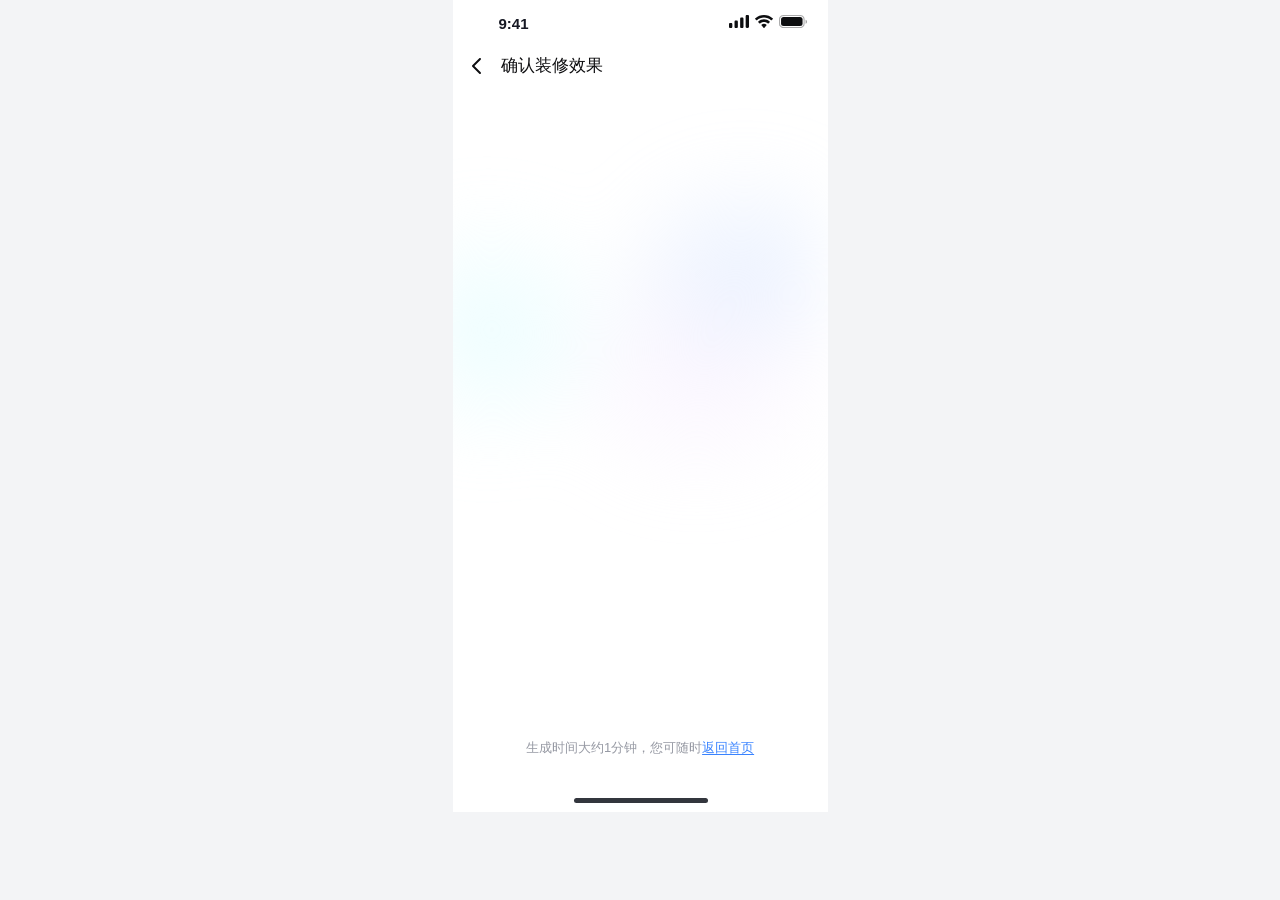
<file: index.html>
<!doctype html>
<html lang="zh-CN">
  <head>
    <meta charset="UTF-8" />
    <meta name="viewport" content="width=device-width, initial-scale=1, maximum-scale=1, user-scalable=no" />
    <meta name="theme-color" content="#ffffff" />
    <title>装修施工中</title>
    <link rel="stylesheet" href="./generating.css" />
  </head>
  <body>
    <main class="generation-screen" aria-label="装修施工中页面">
      <header class="generation-header">
        <div class="generation-status" aria-hidden="true">
          <time>9:41</time>
          <span>
            <img src="./assets/status-cellular.svg" alt="" />
            <img src="./assets/status-wifi.svg" alt="" />
            <img src="./assets/status-battery.svg" alt="" />
          </span>
        </div>
        <nav class="generation-nav">
          <button aria-label="返回"><img src="./assets/nav-back.svg" alt="" /></button>
          <h1>确认装修效果</h1>
        </nav>
      </header>

      <section class="generation-stage" aria-live="polite">
        <div class="generation-carousel">
          <section class="generation-scene scene-head" aria-label="正在生成头图">
            <p class="generation-title" aria-label="头图施工中"><span>头图施工中</span><span class="animated-ellipsis" aria-hidden="true"></span></p>
            <div class="motion-window">
              <article class="building-card">
                <div class="building-images" aria-label="正在生成三张头图">
                  <span class="building-light" aria-hidden="true"></span>
                  <span class="building-image building-image-one"></span>
                  <span class="building-image building-image-two"></span>
                  <span class="building-image building-image-three"></span>
                </div>
                <div class="building-details">
                  <div class="building-primary-row">
                    <span class="skeleton-block skeleton-title"></span>
                    <span class="skeleton-block skeleton-button"></span>
                  </div>
                  <div class="building-rating" aria-hidden="true">
                    <span>♥</span><span>♥</span><span>♥</span><span>♥</span><span>♥</span>
                  </div>
                  <span class="skeleton-block skeleton-line-long"></span>
                  <span class="skeleton-block skeleton-line-medium"></span>
                  <div class="building-bottom-row">
                    <div>
                      <span class="skeleton-block skeleton-line-short"></span>
                      <span class="skeleton-block skeleton-line-tiny"></span>
                    </div>
                    <span class="skeleton-circle"></span>
                    <span class="skeleton-circle"></span>
                  </div>
                </div>
              </article>
            </div>
          </section>

          <section class="generation-scene scene-external" aria-label="正在生成外显小图">
            <p class="generation-title" aria-label="外显小图施工中"><span>外显小图施工中</span><span class="animated-ellipsis" aria-hidden="true"></span></p>
            <div class="motion-window">
              <article class="external-card">
                <div class="external-image" aria-hidden="true"></div>
                <div class="external-details">
                  <div class="external-top-row">
                    <span class="skeleton-block external-title"></span>
                    <span class="skeleton-block external-distance"></span>
                  </div>
                  <div class="building-rating external-rating" aria-hidden="true">
                    <span>♥</span><span>♥</span><span>♥</span><span>♥</span><span>♥</span>
                  </div>
                  <span class="skeleton-block external-line"></span>
                  <div class="external-tags">
                    <span class="skeleton-block"></span>
                    <span class="skeleton-block"></span>
                  </div>
                </div>
              </article>
            </div>
          </section>

          <section class="generation-scene scene-recommend" aria-label="正在生成推荐菜">
            <p class="generation-title" aria-label="推荐菜施工中"><span>推荐菜施工中</span><span class="animated-ellipsis" aria-hidden="true"></span></p>
            <div class="motion-window">
              <article class="recommendation-card" aria-label="正在生成推荐菜卡片">
                <div class="recommendation-heading">
                  <img src="./assets/recommendation-heading.png" alt="用户推荐菜(20)" />
                  <span class="skeleton-block"></span>
                </div>
                <div class="recommendation-strip">
                  <div class="recommendation-item"><span></span><i></i></div>
                  <div class="recommendation-item"><span></span><i></i></div>
                  <div class="recommendation-item"><span></span><i></i></div>
                  <div class="recommendation-item"><span></span><i></i></div>
                </div>
              </article>
            </div>
          </section>

          <section class="generation-scene scene-album" aria-label="正在生成相册">
            <p class="generation-title" aria-label="相册施工中"><span>相册施工中</span><span class="animated-ellipsis" aria-hidden="true"></span></p>
            <div class="motion-window">
              <article class="album-card" aria-label="正在生成相册图片">
                <span class="album-tile"><img src="./assets/album-sparkle.svg" alt="" /></span>
                <span class="album-tile"><img src="./assets/album-sparkle.svg" alt="" /></span>
                <span class="album-tile"><img src="./assets/album-sparkle.svg" alt="" /></span>
                <span class="album-tile"><img src="./assets/album-sparkle.svg" alt="" /></span>
              </article>
            </div>
          </section>
        </div>

      </section>

      <p class="generation-note">生成时间大约1分钟，您可随时<button class="home-link">返回首页</button></p>
      <div class="home-indicator" aria-hidden="true"><span></span></div>
    </main>
  </body>
</html>
</file>
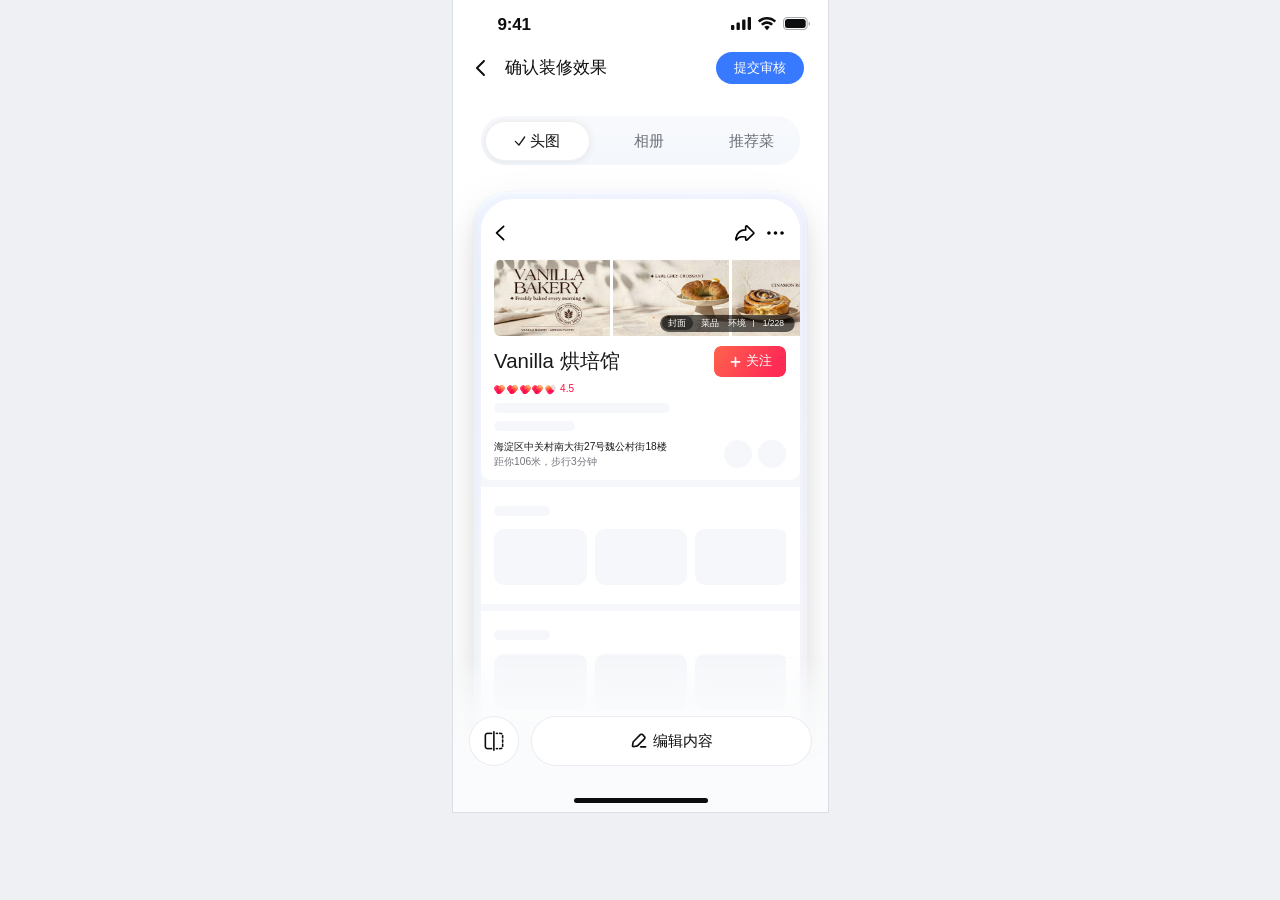
<file: optimize/index.html>
<!doctype html>
<html lang="zh-CN">
  <head>
    <meta charset="UTF-8" />
    <meta name="viewport" content="width=device-width, initial-scale=1, maximum-scale=1, user-scalable=no" />
    <meta name="theme-color" content="#fafbfc" />
    <title>确认装修效果</title>
    <link rel="stylesheet" href="./styles.css?v=optimize-4" />
  </head>
  <body>
    <main class="device" aria-label="确认装修效果页面">
      <header class="top-area">
        <div class="status-bar" aria-hidden="true">
          <span class="status-time">9:41</span>
          <span class="status-levels">
            <img src="../preview/assets/status-cellular.svg" alt="" width="20" height="13" />
            <img src="../preview/assets/status-wifi.svg" alt="" width="18" height="13" />
            <img src="../preview/assets/status-battery.svg" alt="" width="28" height="13" />
          </span>
        </div>

        <nav class="navbar" aria-label="页面导航">
          <button class="icon-button back-button" aria-label="返回">
            <img src="../preview/assets/nav-back.svg" alt="" />
          </button>
          <h1>确认装修效果</h1>
          <button class="review-button">
            <img src="../preview/assets/nav-add.svg" alt="" />
            <span>提交审核</span>
            <img src="../preview/assets/nav-right.svg" alt="" />
          </button>
        </nav>
      </header>

      <section class="step-area" aria-label="装修内容类型">
        <div class="step-control" role="tablist">
          <button class="step active completed" role="tab" aria-selected="true" data-tab="头图"><span class="step-check" aria-hidden="true"></span><span>头图</span></button>
          <button class="step" role="tab" aria-selected="false" data-tab="相册"><span class="step-check" aria-hidden="true"></span><span>相册</span></button>
          <button class="step" role="tab" aria-selected="false" data-tab="推荐菜"><span class="step-check" aria-hidden="true"></span><span>推荐菜</span></button>
        </div>
      </section>

      <section class="preview-area" aria-label="头图预览">
        <div class="phone-frame">
          <div class="phone-shell">
            <div class="phone-panel head-panel active" data-panel="头图">
              <div class="detail-nav">
                <button aria-label="返回"><img src="../preview/assets/head-back.svg" alt="" /></button>
                <div class="detail-actions">
                  <button aria-label="分享"><img src="../preview/assets/head-share.svg" alt="" /></button>
                  <button aria-label="更多"><img src="../preview/assets/head-more.svg" alt="" /></button>
                </div>
              </div>

              <section class="detail-header">
                <div class="hero-banner">
                  <div class="hero-banner-triptych triptych" role="img" aria-label="Vanilla 烘培馆门店头图" data-preview="../preview/assets/head-option-1.webp" style="--triptych-art: url('../preview/assets/head-option-1.webp')">
                    <span></span><span></span><span></span>
                  </div>
                  <div class="hero-meta" aria-hidden="true">
                    <span class="hero-meta-active">封面</span>
                    <span>菜品</span>
                    <span>环境</span>
                    <i></i>
                    <span>1/228</span>
                  </div>
                </div>

                <div class="detail-info">
                  <div class="detail-title-row">
                    <h2>Vanilla 烘培馆</h2>
                    <button class="follow-button"><img src="../preview/assets/head-follow-plus.svg" alt="" />关注</button>
                  </div>
                  <div class="detail-rating">
                    <div class="diamonds" aria-label="4.5 分">
                      <img src="../preview/assets/diamond.svg" alt="" /><img src="../preview/assets/diamond.svg" alt="" /><img src="../preview/assets/diamond.svg" alt="" /><img src="../preview/assets/diamond.svg" alt="" /><img src="../preview/assets/diamond-half.svg" alt="" />
                    </div>
                    <span>4.5</span>
                  </div>
                  <span class="detail-placeholder detail-line-long"></span>
                  <span class="detail-placeholder detail-line-short"></span>
                  <div class="detail-location-row">
                    <div class="detail-location">
                      <p>海淀区中关村南大街27号魏公村街18楼</p>
                      <span>距你106米，步行3分钟</span>
                    </div>
                    <div class="round-placeholders"><span></span><span></span></div>
                  </div>
                </div>
              </section>

              <section class="detail-module">
                <span class="module-title-placeholder"></span>
                <div class="module-cards"><span></span><span></span><span></span></div>
              </section>
              <section class="detail-module">
                <span class="module-title-placeholder"></span>
                <div class="module-cards"><span></span><span></span><span></span></div>
              </section>
            </div>

            <div class="phone-panel album-panel" data-panel="相册" hidden>
              <div class="album-nav">
                <button aria-label="返回"><img src="../preview/assets/album-back.svg" alt="" /></button>
                <h2>门店相册</h2>
              </div>

              <div class="album-category" role="tablist" aria-label="相册分类">
                <button class="active" role="tab" aria-selected="true">全部 (12)</button>
                <button role="tab" aria-selected="false">店内环境(5)</button>
                <button role="tab" aria-selected="false">店外环境(7)</button>
              </div>

              <div class="album-grid">
                <figure class="album-item" data-album-id="1"><img src="../preview/assets/album-01.webp" alt="面包" /><span class="drag-badge"><img src="../preview/assets/album-drag.svg" alt="" /></span></figure>
                <figure class="album-item" data-album-id="2"><img src="../preview/assets/album-02.webp" alt="烘培馆陈列" /><span class="drag-badge"><img src="../preview/assets/album-drag.svg" alt="" /></span></figure>
                <figure class="album-item" data-album-id="3"><img src="../preview/assets/album-03.webp" alt="店内环境" /><span class="drag-badge"><img src="../preview/assets/album-drag.svg" alt="" /></span></figure>
                <figure class="album-item" data-album-id="4"><img src="../preview/assets/album-04.webp" alt="门店外景" /><span class="drag-badge"><img src="../preview/assets/album-drag.svg" alt="" /></span></figure>
                <figure class="album-item" data-album-id="5"><img src="../preview/assets/album-05.webp" alt="面包包装" /><span class="drag-badge"><img src="../preview/assets/album-drag.svg" alt="" /></span></figure>
                <figure class="album-item" data-album-id="6"><img src="../preview/assets/album-06.webp" alt="店内陈列" /><span class="drag-badge"><img src="../preview/assets/album-drag.svg" alt="" /></span></figure>
                <figure class="album-item" data-album-id="7"><img src="../preview/assets/album-07.webp" alt="门店图片" /><span class="drag-badge"><img src="../preview/assets/album-drag.svg" alt="" /></span></figure>
                <figure class="album-item" data-album-id="8"><img src="../preview/assets/album-08.webp" alt="门店图片" /><span class="drag-badge"><img src="../preview/assets/album-drag.svg" alt="" /></span></figure>
                <figure class="album-item crop-nine" data-album-id="9"><img src="../preview/assets/album-09.webp" alt="门店图片" /><span class="drag-badge"><img src="../preview/assets/album-drag.svg" alt="" /></span></figure>
                <figure class="album-item crop-ten" data-album-id="10"><img src="../preview/assets/album-10.webp" alt="门店图片" /><span class="drag-badge"><img src="../preview/assets/album-drag.svg" alt="" /></span></figure>
              </div>
            </div>

            <div class="phone-panel recommend-panel" data-panel="推荐菜" hidden>
              <section class="recommend-top-skeleton" aria-hidden="true">
                <span></span>
                <span></span>
              </section>

              <section class="dish-section">
                <div class="dish-heading">
                  <h2><img src="../preview/assets/dish-title-mark.svg" alt="" />用户推荐菜<span>(20)</span></h2>
                  <i aria-hidden="true"></i>
                </div>

                <div class="dish-row">
                  <article class="dish-card" data-dish-id="baguette">
                    <img src="../preview/assets/dish-baguette.webp" alt="法式面包" />
                    <h3>法式面包</h3>
                    <span></span>
                  </article>
                  <article class="dish-card" data-dish-id="croissant">
                    <img src="../preview/assets/dish-croissant.webp" alt="可颂" />
                    <h3>可颂</h3>
                    <span></span>
                  </article>
                  <article class="dish-card" data-dish-id="sandwich">
                    <img src="../preview/assets/dish-sandwich.webp" alt="美式三明治" />
                    <h3>美式三明治</h3>
                    <span></span>
                  </article>
                  <article class="dish-card" data-dish-id="tripe">
                    <img src="../preview/assets/dish-tripe.webp" alt="火锅毛肚" />
                    <h3>火锅毛肚</h3>
                    <span></span>
                  </article>
                </div>
              </section>

              <section class="recommend-placeholder-module" aria-hidden="true">
                <span class="recommend-module-title"></span>
                <div><i></i><i></i><i></i></div>
              </section>
              <section class="recommend-placeholder-module" aria-hidden="true">
                <span class="recommend-module-title"></span>
                <div><i></i><i></i><i></i></div>
              </section>
            </div>
          </div>
        </div>
      </section>

      <footer class="footer-area">
        <button class="compare-button" type="button" aria-label="按住查看原图" aria-pressed="false"><img src="./assets/compare-icon.png" alt="" /></button>
        <button class="edit-button" type="button"><img src="../preview/assets/edit.svg" alt="" /><span>编辑内容</span></button>
      </footer>

      <div class="home-indicator" aria-hidden="true"><span></span></div>
    </main>
    <script src="./script.js?v=optimize-4"></script>
  </body>
</html>
</file>
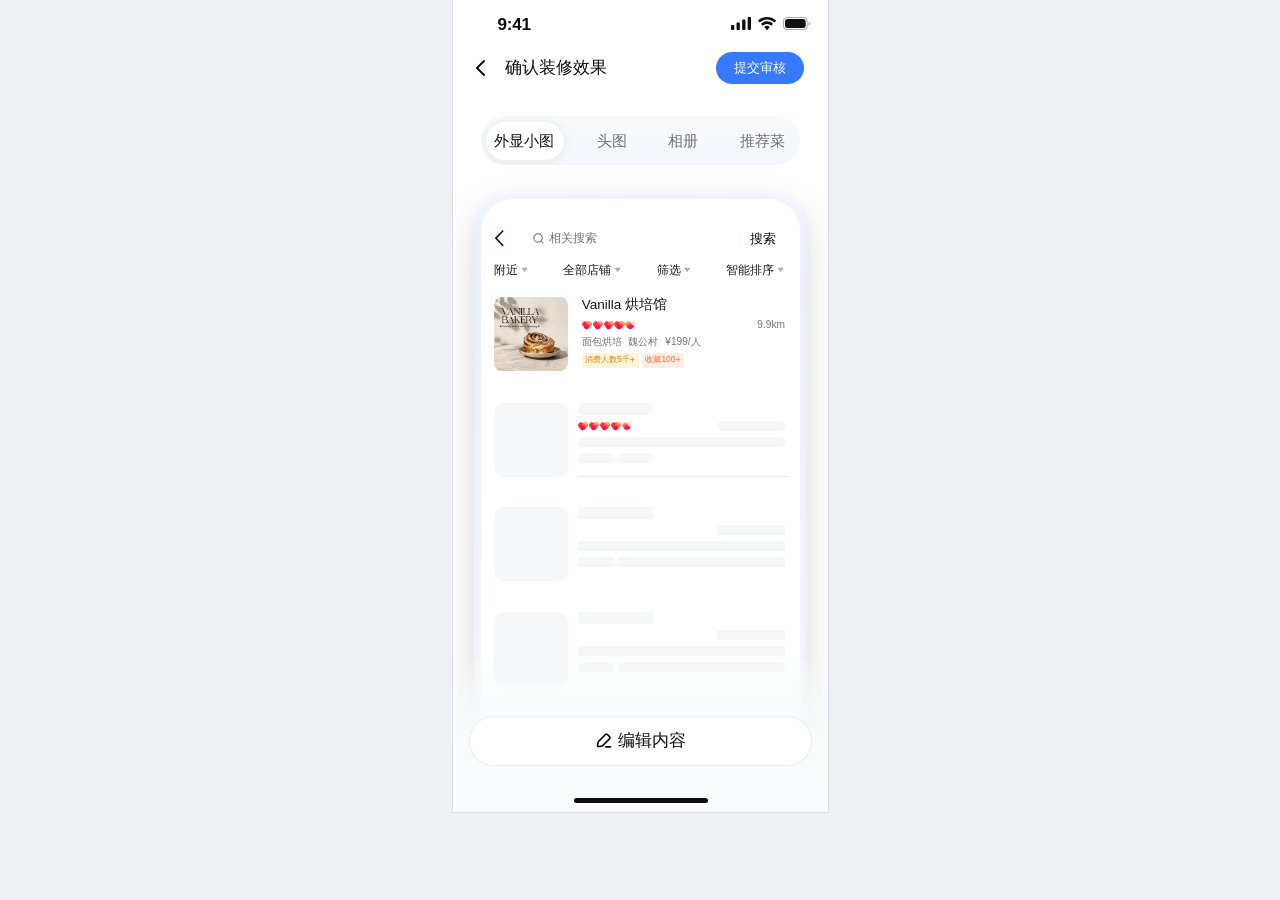
<file: preview/index.html>
<!doctype html>
<html lang="zh-CN">
  <head>
    <meta charset="UTF-8" />
    <meta name="viewport" content="width=device-width, initial-scale=1, maximum-scale=1, user-scalable=no" />
    <meta name="theme-color" content="#fafbfc" />
    <title>确认装修效果</title>
    <link rel="stylesheet" href="./styles.css?v=20261102-15" />
  </head>
  <body>
    <main class="device" aria-label="确认装修效果页面">
      <header class="top-area">
        <div class="status-bar" aria-hidden="true">
          <span class="status-time">9:41</span>
          <span class="status-levels">
            <img src="./assets/status-cellular.svg" alt="" width="20" height="13" />
            <img src="./assets/status-wifi.svg" alt="" width="18" height="13" />
            <img src="./assets/status-battery.svg" alt="" width="28" height="13" />
          </span>
        </div>

        <nav class="navbar" aria-label="页面导航">
          <button class="icon-button back-button" aria-label="返回">
            <img src="./assets/nav-back.svg" alt="" />
          </button>
          <h1>确认装修效果</h1>
          <button class="review-button">
            <img src="./assets/nav-add.svg" alt="" />
            <span>提交审核</span>
            <img src="./assets/nav-right.svg" alt="" />
          </button>
        </nav>
      </header>

      <section class="step-area" aria-label="装修内容类型">
        <div class="step-control" role="tablist">
          <button class="step active" role="tab" aria-selected="true" data-tab="外显小图">
            <img src="./assets/tab-check.svg" alt="" />
            <span>外显小图</span>
          </button>
          <button class="step" role="tab" aria-selected="false" data-tab="头图">
            <img src="./assets/tab-check.svg" alt="" />
            <span>头图</span>
          </button>
          <button class="step" role="tab" aria-selected="false" data-tab="相册">
            <img src="./assets/tab-check.svg" alt="" />
            <span>相册</span>
          </button>
          <button class="step" role="tab" aria-selected="false" data-tab="推荐菜">
            <img src="./assets/tab-check.svg" alt="" />
            <span>推荐菜</span>
          </button>
        </div>
      </section>

      <section class="preview-area" aria-label="外显小图预览">
        <div class="phone-frame">
          <div class="phone-shell">
            <div class="phone-panel external-panel active" data-panel="外显小图">
            <div class="shop-nav">
              <button class="shop-back" aria-label="返回"><img src="./assets/preview-back.svg" alt="" /></button>
              <div class="search-box">
                <div class="search-query">
                  <img src="./assets/search.svg" alt="" />
                  <span>相关搜索</span>
                </div>
                <img class="search-divider" src="./assets/search-divider.svg" alt="" />
                <button>搜索</button>
              </div>
            </div>

            <div class="filters" aria-label="筛选项">
              <button>附近<img src="./assets/dropdown.svg" alt="" /></button>
              <button>全部店铺<img src="./assets/dropdown.svg" alt="" /></button>
              <button>筛选<img src="./assets/dropdown.svg" alt="" /></button>
              <button>智能排序<img src="./assets/dropdown.svg" alt="" /></button>
            </div>

            <div class="result-list">
              <article class="result-row filled-row">
                <img class="shop-cover" src="./assets/external-option-2.webp" alt="Vanilla 香草烘培坊" />
                <div class="shop-info">
                  <h2>Vanilla 烘培馆</h2>
                  <div class="rating-distance">
                    <div class="diamonds" aria-label="4.5 分">
                      <img src="./assets/diamond.svg" alt="" /><img src="./assets/diamond.svg" alt="" /><img src="./assets/diamond.svg" alt="" /><img src="./assets/diamond.svg" alt="" /><img src="./assets/diamond-half.svg" alt="" />
                    </div>
                    <span>9.9km</span>
                  </div>
                  <div class="shop-meta"><span>面包烘培</span><span>魏公村</span><span>¥199/人</span></div>
                  <div class="shop-tags"><span class="tag tag-gold">消费人数5千<i>+</i></span><span class="tag tag-orange">收藏100<i>+</i></span></div>
                  <img class="row-divider" src="./assets/row-divider.svg" alt="" />
                </div>
              </article>

              <div class="skeleton-list" aria-label="加载中的店铺">
                <article class="result-row skeleton-row">
                  <div class="skeleton-cover"></div>
                  <div class="skeleton-info">
                    <span class="skeleton title"></span>
                    <div class="skeleton-rating"><div class="diamonds"><img src="./assets/diamond.svg" alt="" /><img src="./assets/diamond.svg" alt="" /><img src="./assets/diamond.svg" alt="" /><img src="./assets/diamond.svg" alt="" /><img src="./assets/diamond-half.svg" alt="" /></div><span class="skeleton distance"></span></div>
                    <span class="skeleton line"></span>
                    <div class="short-lines"><span class="skeleton"></span><span class="skeleton"></span></div>
                    <span class="skeleton-divider"></span>
                  </div>
                </article>
                <article class="result-row skeleton-row" aria-hidden="true"></article>
                <article class="result-row skeleton-row" aria-hidden="true"></article>
                <article class="result-row skeleton-row" aria-hidden="true"></article>
              </div>
            </div>
            </div>

            <div class="phone-panel head-panel" data-panel="头图" hidden>
              <div class="detail-nav">
                <button aria-label="返回"><img src="./assets/head-back.svg" alt="" /></button>
                <div class="detail-actions">
                  <button aria-label="分享"><img src="./assets/head-share.svg" alt="" /></button>
                  <button aria-label="更多"><img src="./assets/head-more.svg" alt="" /></button>
                </div>
              </div>

              <section class="detail-header">
                <div class="hero-banner">
                  <div class="hero-banner-triptych triptych" role="img" aria-label="Vanilla 烘培馆门店头图" data-preview="./assets/head-option-1.webp" style="--triptych-art: url('./assets/head-option-1.webp')">
                    <span></span><span></span><span></span>
                  </div>
                  <div class="hero-meta" aria-hidden="true">
                    <span class="hero-meta-active">封面</span>
                    <span>菜品</span>
                    <span>环境</span>
                    <i></i>
                    <span>1/228</span>
                  </div>
                </div>

                <div class="detail-info">
                  <div class="detail-title-row">
                    <h2>Vanilla 烘培馆</h2>
                    <button class="follow-button"><img src="./assets/head-follow-plus.svg" alt="" />关注</button>
                  </div>
                  <div class="detail-rating">
                    <div class="diamonds" aria-label="4.5 分">
                      <img src="./assets/diamond.svg" alt="" /><img src="./assets/diamond.svg" alt="" /><img src="./assets/diamond.svg" alt="" /><img src="./assets/diamond.svg" alt="" /><img src="./assets/diamond-half.svg" alt="" />
                    </div>
                    <span>4.5</span>
                  </div>
                  <span class="detail-placeholder detail-line-long"></span>
                  <span class="detail-placeholder detail-line-short"></span>
                  <div class="detail-location-row">
                    <div class="detail-location">
                      <p>海淀区中关村南大街27号魏公村街18楼</p>
                      <span>距你106米，步行3分钟</span>
                    </div>
                    <div class="round-placeholders"><span></span><span></span></div>
                  </div>
                </div>
              </section>

              <section class="detail-module">
                <span class="module-title-placeholder"></span>
                <div class="module-cards"><span></span><span></span><span></span></div>
              </section>
              <section class="detail-module">
                <span class="module-title-placeholder"></span>
                <div class="module-cards"><span></span><span></span><span></span></div>
              </section>
            </div>

            <div class="phone-panel album-panel" data-panel="相册" hidden>
              <div class="album-nav">
                <button aria-label="返回"><img src="./assets/album-back.svg" alt="" /></button>
                <h2>门店相册</h2>
              </div>

              <div class="album-category" role="tablist" aria-label="相册分类">
                <button class="active" role="tab" aria-selected="true">全部 (12)</button>
                <button role="tab" aria-selected="false">店内环境(5)</button>
                <button role="tab" aria-selected="false">店外环境(7)</button>
              </div>

              <div class="album-grid">
                <figure class="album-item" data-album-id="1"><img src="./assets/album-01.webp" alt="面包" /><span class="drag-badge"><img src="./assets/album-drag.svg" alt="" /></span></figure>
                <figure class="album-item" data-album-id="2"><img src="./assets/album-02.webp" alt="烘培馆陈列" /><span class="drag-badge"><img src="./assets/album-drag.svg" alt="" /></span></figure>
                <figure class="album-item" data-album-id="3"><img src="./assets/album-03.webp" alt="店内环境" /><span class="drag-badge"><img src="./assets/album-drag.svg" alt="" /></span></figure>
                <figure class="album-item" data-album-id="4"><img src="./assets/album-04.webp" alt="门店外景" /><span class="drag-badge"><img src="./assets/album-drag.svg" alt="" /></span></figure>
                <figure class="album-item" data-album-id="5"><img src="./assets/album-05.webp" alt="面包包装" /><span class="drag-badge"><img src="./assets/album-drag.svg" alt="" /></span></figure>
                <figure class="album-item" data-album-id="6"><img src="./assets/album-06.webp" alt="店内陈列" /><span class="drag-badge"><img src="./assets/album-drag.svg" alt="" /></span></figure>
                <figure class="album-item" data-album-id="7"><img src="./assets/album-07.webp" alt="门店图片" /><span class="drag-badge"><img src="./assets/album-drag.svg" alt="" /></span></figure>
                <figure class="album-item" data-album-id="8"><img src="./assets/album-08.webp" alt="门店图片" /><span class="drag-badge"><img src="./assets/album-drag.svg" alt="" /></span></figure>
                <figure class="album-item crop-nine" data-album-id="9"><img src="./assets/album-09.webp" alt="门店图片" /><span class="drag-badge"><img src="./assets/album-drag.svg" alt="" /></span></figure>
                <figure class="album-item crop-ten" data-album-id="10"><img src="./assets/album-10.webp" alt="门店图片" /><span class="drag-badge"><img src="./assets/album-drag.svg" alt="" /></span></figure>
              </div>
            </div>

            <div class="phone-panel recommend-panel" data-panel="推荐菜" hidden>
              <section class="recommend-top-skeleton" aria-hidden="true">
                <span></span>
                <span></span>
              </section>

              <section class="dish-section">
                <div class="dish-heading">
                  <h2><img src="./assets/dish-title-mark.svg" alt="" />用户推荐菜<span>(20)</span></h2>
                  <i aria-hidden="true"></i>
                </div>

                <div class="dish-row">
                  <article class="dish-card" data-dish-id="baguette">
                    <img src="./assets/dish-baguette.webp" alt="法式面包" />
                    <h3>法式面包</h3>
                    <span></span>
                  </article>
                  <article class="dish-card" data-dish-id="croissant">
                    <img src="./assets/dish-croissant.webp" alt="可颂" />
                    <h3>可颂</h3>
                    <span></span>
                  </article>
                  <article class="dish-card" data-dish-id="sandwich">
                    <img src="./assets/dish-sandwich.webp" alt="美式三明治" />
                    <h3>美式三明治</h3>
                    <span></span>
                  </article>
                  <article class="dish-card" data-dish-id="tripe">
                    <img src="./assets/dish-tripe.webp" alt="火锅毛肚" />
                    <h3>火锅毛肚</h3>
                    <span></span>
                  </article>
                </div>
              </section>

              <section class="recommend-placeholder-module" aria-hidden="true">
                <span class="recommend-module-title"></span>
                <div><i></i><i></i><i></i></div>
              </section>
              <section class="recommend-placeholder-module" aria-hidden="true">
                <span class="recommend-module-title"></span>
                <div><i></i><i></i><i></i></div>
              </section>
            </div>
          </div>
        </div>
      </section>

      <footer class="footer-area">
        <button class="edit-button"><img src="./assets/edit.svg" alt="" /><span>编辑内容</span></button>
      </footer>

      <div class="home-indicator" aria-hidden="true"><span></span></div>

      <section class="edit-sheet" aria-label="编辑图片" aria-hidden="true">
        <div class="edit-toolbar">
          <button class="edit-cancel" aria-label="取消编辑"><img src="./assets/edit-close.svg" alt="" /></button>
          <h2 class="edit-title">门店头图</h2>
          <button class="edit-confirm" aria-label="完成编辑"><img src="./assets/edit-confirm.svg" alt="" /></button>
        </div>

        <div class="edit-grid edit-content edit-content-external">
          <div class="edit-tile">
            <button class="edit-thumb" aria-label="选择第一张图片" aria-pressed="false" data-preview="./assets/external-option-1.webp">
              <img class="edit-photo" src="./assets/external-option-1.webp" alt="香草烘培坊蓝色海报" />
              <img class="edit-check" src="./assets/edit-checkbox-empty.svg" alt="" />
              <img class="edit-ai" src="./assets/edit-ai.svg" alt="AI" />
            </button>
            <button class="regenerate-button" type="button" aria-label="重新生成第一张外显小图">换一张</button>
            <span class="generation-status" aria-live="polite">生成中...</span>
          </div>
          <div class="edit-tile">
            <button class="edit-thumb selected" aria-label="选择第二张图片" aria-pressed="true" data-preview="./assets/external-option-2.webp">
              <img class="edit-photo" src="./assets/external-option-2.webp" alt="Vanilla Bakery 肉桂卷海报" />
              <img class="edit-check" src="./assets/edit-checkbox-selected.svg" alt="" />
              <img class="edit-ai" src="./assets/edit-ai.svg" alt="AI" />
            </button>
            <button class="regenerate-button" type="button" aria-label="重新生成第二张外显小图">换一张</button>
            <span class="generation-status" aria-live="polite">生成中...</span>
          </div>
          <div class="edit-tile">
            <button class="edit-thumb" aria-label="选择第三张图片" aria-pressed="false" data-preview="./assets/external-option-3.webp">
              <img class="edit-photo" src="./assets/external-option-3.webp" alt="香草烘培坊米色海报" />
              <img class="edit-check" src="./assets/edit-checkbox-empty.svg" alt="" />
              <img class="edit-ai" src="./assets/edit-ai.svg" alt="AI" />
            </button>
            <button class="regenerate-button" type="button" aria-label="重新生成第三张外显小图">换一张</button>
            <span class="generation-status" aria-live="polite">生成中...</span>
          </div>
          <button class="upload-control upload-square" type="button" data-upload="external" aria-label="上传外显小图"><span class="upload-plus" aria-hidden="true"></span><span>上传</span></button>
        </div>

        <div class="head-edit-list edit-content edit-content-head">
          <div class="head-edit-item">
            <button class="head-edit-thumb selected" aria-label="选择第一张门店头图" aria-pressed="true" data-preview="./assets/head-option-1.webp" style="--triptych-art: url('./assets/head-option-1.webp')">
              <span class="head-edit-triptych triptych" aria-hidden="true"><span></span><span></span><span></span></span>
              <img class="head-edit-check" src="./assets/edit-checkbox-selected.svg" alt="" />
              <img class="head-edit-ai" src="./assets/edit-ai.svg" alt="AI" />
            </button>
            <button class="regenerate-button" type="button" aria-label="重新生成第一组门店头图">换一组</button>
            <span class="generation-status" aria-live="polite">生成中...</span>
          </div>
          <div class="head-edit-item">
            <button class="head-edit-thumb" aria-label="选择第二张门店头图" aria-pressed="false" data-preview="./assets/head-option-2.webp" style="--triptych-art: url('./assets/head-option-2.webp')">
              <span class="head-edit-triptych triptych" aria-hidden="true"><span></span><span></span><span></span></span>
              <img class="head-edit-check" src="./assets/edit-checkbox-empty.svg" alt="" />
              <img class="head-edit-ai" src="./assets/edit-ai.svg" alt="AI" />
            </button>
            <button class="regenerate-button" type="button" aria-label="重新生成第二组门店头图">换一组</button>
            <span class="generation-status" aria-live="polite">生成中...</span>
          </div>
          <div class="head-edit-item">
            <button class="head-edit-thumb" aria-label="选择第三张门店头图" aria-pressed="false" data-preview="./assets/head-option-3.webp" style="--triptych-art: url('./assets/head-option-3.webp')">
              <span class="head-edit-triptych triptych" aria-hidden="true"><span></span><span></span><span></span></span>
              <img class="head-edit-check" src="./assets/edit-checkbox-empty.svg" alt="" />
              <img class="head-edit-ai" src="./assets/edit-ai.svg" alt="AI" />
            </button>
            <button class="regenerate-button" type="button" aria-label="重新生成第三组门店头图">换一组</button>
            <span class="generation-status" aria-live="polite">生成中...</span>
          </div>
          <div class="head-upload-row" aria-label="上传一组门店头图">
            <button class="upload-control head-upload-control" type="button" data-upload="head" data-slot="0" aria-label="上传头图第一张"><span class="upload-plus" aria-hidden="true"></span><span>上传</span></button>
            <button class="upload-control head-upload-control" type="button" data-upload="head" data-slot="1" aria-label="上传头图第二张"><span class="upload-plus" aria-hidden="true"></span><span>上传</span></button>
            <button class="upload-control head-upload-control" type="button" data-upload="head" data-slot="2" aria-label="上传头图第三张"><span class="upload-plus" aria-hidden="true"></span><span>上传</span></button>
          </div>
        </div>

        <div class="album-edit-grid edit-content edit-content-album" aria-label="选择相册图片">
          <button class="album-edit-thumb selected" aria-label="相册图片 1，已选第 1 张" aria-pressed="true" data-album-id="1">
            <img class="album-edit-photo" src="./assets/album-01.webp" alt="面包" />
            <span class="album-edit-index">1</span>
          </button>
          <button class="album-edit-thumb selected" aria-label="相册图片 2，已选第 2 张" aria-pressed="true" data-album-id="2">
            <img class="album-edit-photo" src="./assets/album-02.webp" alt="烘培馆陈列" />
            <span class="album-edit-index">2</span>
          </button>
          <button class="album-edit-thumb selected" aria-label="相册图片 3，已选第 3 张" aria-pressed="true" data-album-id="3">
            <img class="album-edit-photo" src="./assets/album-03.webp" alt="店内环境" />
            <span class="album-edit-index">3</span>
          </button>
          <button class="album-edit-thumb selected" aria-label="相册图片 4，已选第 4 张" aria-pressed="true" data-album-id="4">
            <img class="album-edit-photo" src="./assets/album-04.webp" alt="门店外景" />
            <span class="album-edit-index">4</span>
          </button>
          <button class="album-edit-thumb selected" aria-label="相册图片 5，已选第 5 张" aria-pressed="true" data-album-id="5">
            <img class="album-edit-photo" src="./assets/album-05.webp" alt="面包包装" />
            <span class="album-edit-index">5</span>
          </button>
          <button class="album-edit-thumb selected" aria-label="相册图片 6，已选第 6 张" aria-pressed="true" data-album-id="6">
            <img class="album-edit-photo" src="./assets/album-06.webp" alt="店内陈列" />
            <span class="album-edit-index">6</span>
          </button>
          <button class="album-edit-thumb selected" aria-label="相册图片 7，已选第 7 张" aria-pressed="true" data-album-id="7">
            <img class="album-edit-photo" src="./assets/album-07.webp" alt="门店图片" />
            <span class="album-edit-index">7</span>
          </button>
          <button class="album-edit-thumb selected" aria-label="相册图片 8，已选第 8 张" aria-pressed="true" data-album-id="8">
            <img class="album-edit-photo" src="./assets/album-08.webp" alt="门店图片" />
            <span class="album-edit-index">8</span>
          </button>
          <button class="album-edit-thumb selected" aria-label="相册图片 9，已选第 9 张" aria-pressed="true" data-album-id="9">
            <img class="album-edit-photo" src="./assets/album-09.webp" alt="门店图片" />
            <span class="album-edit-index">9</span>
          </button>
          <button class="album-edit-thumb selected" aria-label="相册图片 10，已选第 10 张" aria-pressed="true" data-album-id="10">
            <img class="album-edit-photo" src="./assets/album-10.webp" alt="门店图片" />
            <span class="album-edit-index">10</span>
          </button>
          <button class="upload-control upload-square" type="button" data-upload="album" aria-label="上传相册图片"><span class="upload-plus" aria-hidden="true"></span><span>上传</span></button>
        </div>

        <div class="recommend-edit-grid edit-content edit-content-recommend" aria-label="选择推荐菜">
          <button class="recommend-edit-thumb selected" aria-label="法式面包，已选第 1 道" aria-pressed="true" data-dish-id="baguette">
            <span class="recommend-edit-photo-wrap"><img class="recommend-edit-photo" src="./assets/dish-baguette.webp" alt="法式面包" /><span class="recommend-edit-index">1</span></span>
            <span class="recommend-edit-name">法式面包</span>
          </button>
          <button class="recommend-edit-thumb selected" aria-label="可颂，已选第 2 道" aria-pressed="true" data-dish-id="croissant">
            <span class="recommend-edit-photo-wrap"><img class="recommend-edit-photo" src="./assets/dish-croissant.webp" alt="可颂" /><span class="recommend-edit-index">2</span></span>
            <span class="recommend-edit-name">可颂</span>
          </button>
          <button class="recommend-edit-thumb selected" aria-label="美式三明治，已选第 3 道" aria-pressed="true" data-dish-id="sandwich">
            <span class="recommend-edit-photo-wrap"><img class="recommend-edit-photo" src="./assets/dish-sandwich.webp" alt="美式三明治" /><span class="recommend-edit-index">3</span></span>
            <span class="recommend-edit-name">美式三明治</span>
          </button>
          <button class="recommend-edit-thumb selected" aria-label="火锅毛肚，已选第 4 道" aria-pressed="true" data-dish-id="tripe">
            <span class="recommend-edit-photo-wrap"><img class="recommend-edit-photo" src="./assets/dish-tripe.webp" alt="火锅毛肚" /><span class="recommend-edit-index">4</span></span>
            <span class="recommend-edit-name">火锅毛肚</span>
          </button>
          <button class="upload-control upload-dish" type="button" data-upload="recommend" aria-label="添加推荐菜图片"><span class="upload-plus" aria-hidden="true"></span><span>添加</span></button>
        </div>

        <input class="upload-input" id="external-upload-input" type="file" accept="image/*" aria-label="选择外显小图文件" />
        <input class="upload-input" id="head-upload-input" type="file" accept="image/*" aria-label="选择头图文件" />
        <input class="upload-input" id="album-upload-input" type="file" accept="image/*" multiple aria-label="选择相册图片文件" />
        <input class="upload-input" id="recommend-upload-input" type="file" accept="image/*" multiple aria-label="选择推荐菜图片文件" />

        <div class="edit-home-indicator" aria-hidden="true"><span></span></div>
      </section>
    </main>
    <script src="./script.js?v=20261029-11"></script>
  </body>
</html>
</file>
<file: generating.css>
:root {
  color: #161823;
  font-family: "PingFang SC", -apple-system, BlinkMacSystemFont, "SF Pro Text", "Helvetica Neue", Arial, sans-serif;
  font-synthesis: none;
  --card-border: .5px solid rgba(0,39,78,.05);
  --card-shadow: 0 6px 17px rgba(151,176,211,.10);
}

* { box-sizing: border-box; }
html, body { width: 100%; min-height: 100%; margin: 0; }
body { display: grid; place-items: start center; overflow: hidden; background: #f3f4f6; }
button { padding: 0; border: 0; background: none; color: inherit; font: inherit; }

.generation-screen {
  position: relative;
  isolation: isolate;
  width: 375px;
  height: 812px;
  overflow: hidden;
  background: #fff;
}
.generation-screen::before {
  position: absolute;
  z-index: 0;
  inset: 0;
  content: "";
  pointer-events: none;
  background:
    radial-gradient(ellipse 185px 160px at 14% 43%, rgba(219,252,255,.50), transparent 78%),
    radial-gradient(ellipse 180px 145px at 79% 36%, rgba(214,228,255,.46), transparent 78%),
    radial-gradient(ellipse 190px 155px at 67% 48%, rgba(245,235,255,.46), transparent 80%);
  filter: blur(27px);
  transform: translate3d(-3%,-2%,0) scale(1.06);
  animation: page-light-drift 14s ease-in-out infinite alternate;
  will-change: transform, opacity;
}
.generation-screen > * { position: relative; z-index: 1; }

.generation-header { height: 88px; background: rgba(255,255,255,.96); }
.generation-status {
  height: 44px;
  padding: 15px 21px 0 46px;
  display: flex;
  align-items: flex-start;
  justify-content: space-between;
  font-size: 15px;
  font-weight: 600;
  line-height: 18px;
}
.generation-status > span { display: flex; align-items: center; gap: 6px; }
.generation-status img:nth-child(1) { width: 20px; height: 13px; }
.generation-status img:nth-child(2) { width: 18px; height: 13px; }
.generation-status img:nth-child(3) { width: 28px; height: 13px; }
.generation-nav { position: relative; height: 44px; display: flex; align-items: center; }
.generation-nav button { width: 48px; height: 44px; display: grid; place-items: center; }
.generation-nav button img { width: 24px; height: 24px; }
.generation-nav h1 {
  margin: 0;
  color: rgba(0,1,3,.95);
  font-family: "PingFang SC", sans-serif;
  font-size: 17px;
  font-weight: 500;
  line-height: 22px;
  letter-spacing: 0;
}

.generation-stage { position: relative; height: 690px; padding-top: 104px; text-align: center; }
.generation-carousel { position: relative; width: 100%; height: 286px; }
.generation-scene {
  --scene-delay: 0s;
  position: absolute;
  inset: 0;
  opacity: 0;
  transform: translate3d(0,16px,0);
  animation: scene-cycle 20.8s cubic-bezier(.22,.7,.24,1) var(--scene-delay) infinite;
  will-change: opacity, transform, filter;
}
.scene-external { --scene-delay: 5.2s; }
.scene-recommend { --scene-delay: 10.4s; }
.scene-album { --scene-delay: 15.6s; }
.generation-title {
  margin: 0;
  color: rgba(0,4,19,.67);
  font-family: "PingFang SC", sans-serif;
  font-size: 15px;
  font-weight: 400;
  line-height: 24px;
  letter-spacing: 0;
}
.animated-ellipsis {
  display: inline-block;
  width: 24px;
  text-align: left;
}
.animated-ellipsis::after {
  content: ".";
  animation: ellipsis-cycle 1.8s steps(1,end) infinite;
}

.motion-window { width: 100%; height: 210px; margin-top: 17px; overflow: visible; }
.building-card {
  width: 300px;
  height: 222.32px;
  margin: 0 auto;
  overflow: hidden;
  border: var(--card-border);
  border-radius: 20px;
  background: rgba(255,255,255,.96);
  box-shadow: var(--card-shadow);
  transform-origin: 50% 52%;
}

.building-images {
  position: relative;
  height: 89px;
  padding: 17px 0 0 12px;
  display: flex;
  gap: 0;
  overflow: hidden;
  background: #fff;
}
.building-light {
  position: absolute;
  top: 17px;
  right: 0;
  bottom: 0;
  left: 12px;
  overflow: hidden;
  border-radius: 9px;
  background: linear-gradient(90deg, #dbfcff 0%, #d6e4ff 50%, #f8f0ff 100%);
}
.building-light::before {
  position: absolute;
  inset: -44px;
  content: "";
  background:
    radial-gradient(ellipse 37% 50% at 13% 46%, #dbfcff 0 34%, rgba(219,252,255,0) 86%),
    radial-gradient(ellipse 35% 52% at 36% 38%, #d6e4ff 0 35%, rgba(214,228,255,0) 88%),
    radial-gradient(ellipse 38% 54% at 61% 62%, #f5ebff 0 34%, rgba(245,235,255,0) 87%),
    radial-gradient(ellipse 35% 51% at 85% 45%, #f8f0ff 0 36%, rgba(248,240,255,0) 88%),
    linear-gradient(90deg, #dbfcff 0%, #e0ebff 48%, #f8f0ff 100%);
  transform: scale(1.12,.96) rotate(-1deg);
  animation: head-color-morph 13s ease-in-out infinite alternate;
  will-change: transform;
}
.building-image {
  position: relative;
  z-index: 1;
  flex: 0 0 114.5px;
  height: 72px;
  overflow: hidden;
  border-right: 3px solid #fff;
  background: transparent;
}
.building-image-one { border-radius: 9px 0 0 9px; }
.building-image-three { border-right: 0; border-radius: 0 9px 9px 0; }

.building-details { height: 133.32px; padding: 12px 11px 10px; text-align: left; }
.building-primary-row { display: flex; align-items: center; justify-content: space-between; }
.skeleton-block { display: block; border-radius: 99px; background: #f5f6fa; }
.skeleton-title { width: 166px; height: 19px; }
.skeleton-button { width: 52px; height: 22px; border-radius: 7px; background: linear-gradient(100deg,#ff5a48,#ff2357); }
.building-rating { height: 13px; margin-top: 5px; display: flex; gap: 1px; color: #ff143f; font-size: 12px; line-height: 13px; }
.skeleton-line-long { width: 165px; height: 10px; margin-top: 5px; }
.skeleton-line-medium { width: 124px; height: 9px; margin-top: 6px; }
.building-bottom-row { margin-top: 5px; display: flex; align-items: flex-end; justify-content: flex-end; gap: 7px; }
.building-bottom-row > div { margin-right: auto; }
.skeleton-line-short { width: 76px; height: 8px; }
.skeleton-line-tiny { width: 48px; height: 8px; margin-top: 4px; }
.skeleton-circle { width: 27px; height: 27px; border-radius: 50%; background: #f5f6fa; }

.building-primary-row > *, .building-rating, .skeleton-line-long, .skeleton-line-medium,
.building-bottom-row > *, .external-image, .external-top-row > *, .external-rating,
.external-line, .external-tags > *, .recommendation-heading > *, .recommendation-item,
.album-tile {
  --item-delay: 0s;
  opacity: 0;
  transform: translateY(7px);
  animation: item-cycle 20.8s cubic-bezier(.22,.7,.24,1) calc(var(--scene-delay) + var(--item-delay)) infinite both;
  will-change: opacity, transform;
}
.building-primary-row > :first-child { --item-delay: .14s; }
.building-primary-row > :last-child { --item-delay: .20s; }
.building-rating { --item-delay: .24s; }
.skeleton-line-long { --item-delay: .28s; }
.skeleton-line-medium { --item-delay: .32s; }
.building-bottom-row > div { --item-delay: .36s; }
.building-bottom-row > .skeleton-circle:nth-of-type(1) { --item-delay: .40s; }
.building-bottom-row > .skeleton-circle:nth-of-type(2) { --item-delay: .44s; }

.external-card {
  width: 300px;
  height: 101.13px;
  margin: 0 auto;
  padding: 10px;
  display: flex;
  gap: 14px;
  overflow: hidden;
  border: var(--card-border);
  border-radius: 20px;
  background: rgba(255,255,255,.97);
  box-shadow: var(--card-shadow);
  text-align: left;
}
.external-image {
  --item-delay: .04s;
  position: relative;
  flex: 0 0 81.13px;
  height: 81.13px;
  overflow: hidden;
  border-radius: 10px;
  background: #e0ebff;
}
.external-image::before {
  position: absolute;
  inset: -26%;
  content: "";
  background:
    radial-gradient(circle at 6% 14%, #dbfcff 0 18%, rgba(219,252,255,0) 58%),
    radial-gradient(circle at 72% 4%, #d6e4ff 0 20%, rgba(214,228,255,0) 61%),
    radial-gradient(circle at 94% 78%, #f5ebff 0 19%, rgba(245,235,255,0) 59%),
    radial-gradient(circle at 26% 96%, #f8f0ff 0 18%, rgba(248,240,255,0) 58%),
    #e0ebff;
  filter: blur(20px);
  transform: scale(1.10,.96) rotate(-2deg);
  animation: color-field-morph 12.8s ease-in-out infinite alternate;
  will-change: transform;
}
.external-details { flex: 1; padding-top: 3px; min-width: 0; }
.external-top-row { display: flex; align-items: center; justify-content: space-between; gap: 12px; }
.external-title { width: 88px; height: 14px; }
.external-distance { width: 31px; height: 9px; }
.external-rating { margin-top: 8px; }
.external-line { width: 128px; height: 10px; margin-top: 8px; }
.external-tags { margin-top: 9px; display: flex; gap: 8px; }
.external-tags span:first-child { width: 52px; height: 9px; }
.external-tags span:last-child { width: 44px; height: 9px; }
.external-top-row > :first-child { --item-delay: .12s; }
.external-top-row > :last-child { --item-delay: .18s; }
.external-rating { --item-delay: .22s; }
.external-line { --item-delay: .26s; }
.external-tags > :first-child { --item-delay: .30s; }
.external-tags > :last-child { --item-delay: .34s; }

.recommendation-card {
  width: 300px;
  height: 146.42px;
  margin: 0 auto;
  overflow: hidden;
  border: var(--card-border);
  border-radius: 20px;
  background: rgba(255,255,255,.97);
  box-shadow: var(--card-shadow);
  text-align: left;
}
.recommendation-heading {
  height: 39px;
  padding: 12px 13px 7px;
  display: flex;
  align-items: center;
  justify-content: space-between;
}
.recommendation-heading img { display: block; width: 88.5px; height: 17px; object-fit: contain; }
.recommendation-heading .skeleton-block { width: 52px; height: 9px; }
.recommendation-strip { padding: 11px 11px 10px; display: flex; gap: 8px; overflow: hidden; }
.recommendation-item { --item-delay: .04s; flex: 0 0 86px; }
.recommendation-item > span {
  position: relative;
  display: block;
  height: 62px;
  overflow: hidden;
  border-radius: 12px;
  background: #f8f0ff;
}
.recommendation-item > span::before,
.album-tile::before {
  position: absolute;
  inset: -26%;
  content: "";
  background:
    radial-gradient(circle at 6% 14%, #dbfcff 0 18%, rgba(219,252,255,0) 58%),
    radial-gradient(circle at 72% 4%, #d6e4ff 0 20%, rgba(214,228,255,0) 61%),
    radial-gradient(circle at 94% 78%, #f5ebff 0 19%, rgba(245,235,255,0) 59%),
    radial-gradient(circle at 26% 96%, #f8f0ff 0 18%, rgba(248,240,255,0) 58%),
    #e0ebff;
  filter: blur(20px);
  transform: scale(1.10,.96) rotate(-2deg);
  animation: color-field-morph 13.2s ease-in-out infinite alternate;
  will-change: transform;
}
.recommendation-item > span::before {
  inset: -22%;
  filter: blur(24px);
  background:
    radial-gradient(ellipse at 18% 18%, rgba(219,252,255,.92) 0 23%, rgba(219,252,255,0) 78%),
    radial-gradient(ellipse at 88% 86%, rgba(214,228,255,.62) 0 23%, rgba(214,228,255,0) 78%),
    #f8f0ff;
}
.recommendation-item:nth-child(2) > span::before {
  background:
    radial-gradient(ellipse at 18% 17%, rgba(214,228,255,.72) 0 16%, rgba(214,228,255,0) 68%),
    radial-gradient(ellipse at 88% 82%, rgba(245,235,255,.52) 0 22%, rgba(245,235,255,0) 76%),
    #f8f0ff;
}
.recommendation-item:nth-child(3) > span::before {
  background:
    radial-gradient(ellipse at 96% 8%, rgba(219,252,255,.42) 0 17%, rgba(219,252,255,0) 69%),
    radial-gradient(ellipse at 82% 94%, rgba(245,235,255,.73) 0 25%, rgba(245,235,255,0) 76%),
    #f8f0ff;
}
.recommendation-item:nth-child(4) > span::before {
  background:
    radial-gradient(ellipse at 12% 9%, rgba(214,228,255,.48) 0 22%, rgba(214,228,255,0) 76%),
    radial-gradient(ellipse at 88% 88%, rgba(248,240,255,.72) 0 24%, rgba(248,240,255,0) 79%),
    #f8f0ff;
}
.recommendation-item > i { display: block; width: 50px; height: 8px; margin: 7px auto 0; border-radius: 99px; background: #f5f6fa; }
.recommendation-heading > :first-child { --item-delay: .04s; }
.recommendation-heading > :last-child { --item-delay: .10s; }
.recommendation-item:nth-child(1) { --item-delay: .14s; }
.recommendation-item:nth-child(2) { --item-delay: .20s; }
.recommendation-item:nth-child(3) { --item-delay: .26s; }
.recommendation-item:nth-child(4) { --item-delay: .32s; }
.recommendation-item:nth-child(2n) > span::before { animation-delay: -2.4s; }
.recommendation-item:nth-child(3n) > span::before { animation-delay: -4.6s; }

.album-card {
  width: 250px;
  height: 250px;
  margin: 0 auto;
  padding: 13.5px;
  display: grid;
  grid-template-columns: repeat(2, 108px);
  grid-auto-rows: 108px;
  gap: 6px;
  overflow: hidden;
  border: var(--card-border);
  border-radius: 20px;
  background: rgba(255,255,255,.97);
  box-shadow: var(--card-shadow);
}
.album-tile {
  position: relative;
  display: grid;
  place-items: center;
  overflow: hidden;
  border-radius: 7px;
  background: #f8f0ff;
}
.album-tile img { position: relative; z-index: 1; width: 22px; height: 22px; }
.album-tile::before {
  inset: -24%;
  background:
    radial-gradient(ellipse at 12% 6%, rgba(219,252,255,.85) 0 25%, rgba(219,252,255,0) 76%),
    radial-gradient(ellipse at 82% 4%, rgba(214,228,255,.68) 0 23%, rgba(214,228,255,0) 76%),
    radial-gradient(ellipse at 55% 94%, rgba(245,235,255,.72) 0 24%, rgba(245,235,255,0) 78%),
    #f8f0ff;
  filter: blur(25px);
}
.album-tile:nth-child(even)::before {
  background:
    radial-gradient(ellipse at 20% 3%, rgba(214,228,255,.68) 0 23%, rgba(214,228,255,0) 76%),
    radial-gradient(ellipse at 94% 8%, rgba(219,252,255,.75) 0 23%, rgba(219,252,255,0) 78%),
    radial-gradient(ellipse at 52% 94%, rgba(245,235,255,.72) 0 24%, rgba(245,235,255,0) 78%),
    #f8f0ff;
}
.album-tile:nth-child(1) { --item-delay: .04s; }
.album-tile:nth-child(2) { --item-delay: .10s; }
.album-tile:nth-child(3) { --item-delay: .16s; }
.album-tile:nth-child(4) { --item-delay: .22s; }
.album-tile:nth-child(2n)::before { animation-delay: -2.2s; }
.album-tile:nth-child(3n)::before { animation-delay: -4.4s; }

.generation-note {
  position: absolute;
  right: 0;
  bottom: 55px;
  left: 0;
  margin: 0;
  text-align: center;
  color: rgba(5,12,35,.42);
  font-family: "PingFang SC", sans-serif;
  font-size: 13px;
  font-weight: 400;
  line-height: 19.5px;
  letter-spacing: 0;
}
.home-link {
  color: #3983ff;
  font: inherit;
  text-decoration: underline;
  text-underline-offset: 2px;
}
.home-indicator { position: absolute; left: 0; right: 0; bottom: 0; height: 34px; }
.home-indicator span { position: absolute; left: 121px; right: 120px; bottom: 9px; height: 5px; border-radius: 99px; background: rgba(29,33,41,.9); }

@keyframes scene-cycle {
  0% { opacity: 0; transform: translate3d(0,16px,0); filter: blur(2px); }
  3.5% { opacity: 1; transform: translate3d(0,0,0); filter: blur(0); }
  21.5% { opacity: 1; transform: translate3d(0,-2px,0); filter: blur(0); }
  25%, 100% { opacity: 0; transform: translate3d(0,-18px,0); filter: blur(1.5px); }
}
@keyframes item-cycle {
  0%, 1% { opacity: 0; transform: translateY(8px); }
  5%, 17.5% { opacity: 1; transform: translateY(0); }
  22.5%, 100% { opacity: 0; transform: translateY(-8px); }
}
@keyframes color-field-morph {
  0% {
    transform: translate3d(-2%,1%,0) scale(1.10,.96) rotate(-2deg);
  }
  34% {
    transform: translate3d(3%,-2%,0) scale(.98,1.12) rotate(1.2deg);
  }
  68% {
    transform: translate3d(-1%,3%,0) scale(1.13,1.01) rotate(-.8deg);
  }
  100% {
    transform: translate3d(2%,-1%,0) scale(1.01,1.14) rotate(1.5deg);
  }
}
@keyframes head-color-morph {
  0% { transform: translate3d(-2%,1%,0) scale(1.12,.96) rotate(-1deg); }
  32% { transform: translate3d(2%,-3%,0) scale(.98,1.14) rotate(.8deg); }
  67% { transform: translate3d(-1%,3%,0) scale(1.15,1.01) rotate(-.6deg); }
  100% { transform: translate3d(2%,-1%,0) scale(1.01,1.12) rotate(1deg); }
}
@keyframes page-light-drift {
  0% { opacity: .72; transform: translate3d(-4%,-2%,0) scale(1.04) rotate(-1deg); }
  36% { opacity: .86; transform: translate3d(3%,2%,0) scale(1.10) rotate(.6deg); }
  70% { opacity: .76; transform: translate3d(-1%,6%,0) scale(1.07) rotate(-.4deg); }
  100% { opacity: .84; transform: translate3d(5%,-1%,0) scale(1.12) rotate(1deg); }
}
@keyframes ellipsis-cycle {
  0%, 32% { content: "."; }
  33%, 65% { content: ".."; }
  66%, 100% { content: "..."; }
}

@media (max-width: 374px), (max-height: 811px) {
  body { display: block; background: #fff; }
  .generation-screen { transform-origin: top left; transform: scale(min(calc(100vw / 375), calc(100vh / 812))); }
}

@media (prefers-reduced-motion: reduce) {
  .generation-screen::before, .animated-ellipsis::after, .building-light::before, .external-image::before,
  .recommendation-item > span::before, .album-tile::before,
  .building-image, .building-primary-row > *, .building-rating, .skeleton-line-long,
  .skeleton-line-medium, .building-bottom-row > *, .external-image,
  .external-top-row > *, .external-rating, .external-line, .external-tags > *,
  .recommendation-heading > *, .recommendation-item, .album-tile {
    animation: none; opacity: 1; transform: none; filter: none;
  }
  .animated-ellipsis::after { content: "..."; }
  .generation-scene { animation: none; opacity: 0; transform: none; filter: none; }
  .generation-scene:first-child { opacity: 1; }
}
</file>
<file: optimize/styles.css>
:root {
  color: rgba(0, 1, 3, 0.95);
  font-family: -apple-system, BlinkMacSystemFont, "SF Pro Text", "PingFang SC", "Hiragino Sans GB", "Microsoft YaHei", sans-serif;
  font-synthesis: none;
  --phone-frame-border: rgba(23, 117, 211, 0.12);
  --phone-frame-blue-glow: rgba(179, 226, 255, 0.2);
  --phone-frame-violet-glow: rgba(238, 209, 255, 0.2);
  --phone-frame-surface-top: #fff;
  --phone-frame-surface-mid: #fafbfc;
  --phone-frame-surface-bottom: #f7f8fa;
  --phone-shell-surface: #f7f9fc;
}

* { box-sizing: border-box; }

html, body {
  margin: 0;
  min-height: 100%;
  background: #eef0f4;
}

button { color: inherit; font: inherit; border: 0; background: none; padding: 0; }

body {
  display: grid;
  place-items: center;
}

.device {
  position: relative;
  width: 375px;
  height: 812px;
  overflow: hidden;
  background: #fafbfc;
  box-shadow: 0 0 0 1px rgba(0, 24, 61, 0.08);
}

.top-area {
  position: absolute;
  inset: 0 0 auto;
  height: 92px;
  background: rgba(255, 255, 255, 0.98);
}

.status-bar {
  height: 44px;
  display: flex;
  align-items: flex-start;
  justify-content: space-between;
  padding: 14px 17px 0 45px;
}

.status-time {
  font-family: "SF Pro Text", -apple-system, sans-serif;
  font-size: 17px;
  font-weight: 550;
  line-height: 22px;
  letter-spacing: -0.2px;
}

.status-levels { display: flex; align-items: center; gap: 7px; padding-top: 3px; }
.status-levels img { display: block; object-fit: contain; }

.navbar {
  position: relative;
  height: 48px;
  display: flex;
  align-items: center;
  padding: 8px 24px 8px 52px;
}

.navbar h1 {
  flex: 1;
  min-width: 0;
  margin: 0;
  font-size: 17px;
  font-weight: 500;
  line-height: 22px;
  white-space: nowrap;
}

.icon-button { display: grid; place-items: center; cursor: pointer; }
.back-button { position: absolute; left: 16px; top: 12px; width: 24px; height: 24px; }
.back-button img { width: 24px; height: 24px; }

.review-button {
  flex: 0 0 88px;
  height: 32px;
  padding: 6px 14px;
  border-radius: 999px;
  background: #387aff;
  color: white;
  display: flex;
  align-items: center;
  justify-content: center;
  gap: 0;
  font-size: 13px;
  font-weight: 440;
  line-height: 20px;
  cursor: pointer;
}
.review-button img { display: none; }

.step-area {
  position: absolute;
  left: 0;
  top: 92px;
  width: 375px;
  height: 87px;
  padding: 24px 24px 14px;
  background: #fff;
}

.step-control {
  width: 319px;
  height: 49px;
  margin: 0 auto;
  padding: 4.5px;
  border-radius: 24px;
  display: flex;
  align-items: center;
  justify-content: space-between;
  overflow: hidden;
  background: linear-gradient(180deg, rgba(255,255,255,0) 33.5%, rgba(227,241,255,0.2) 100%), #f7f9fc;
}

.step {
  flex: 0 0 auto;
  height: 40px;
  padding: 10px 10px 10px 8px;
  border-radius: 120px;
  display: flex;
  align-items: center;
  justify-content: center;
  gap: 2px;
  color: rgba(1, 5, 19, 0.56);
  font-size: 15px;
  font-weight: 400;
  line-height: 20px;
  white-space: nowrap;
  cursor: pointer;
}
.step-check {
  display: none;
  flex: 0 0 16px;
  width: 16px;
  height: 16px;
  background-color: currentColor;
  -webkit-mask: url("../preview/assets/tab-check.svg") center / contain no-repeat;
  mask: url("../preview/assets/tab-check.svg") center / contain no-repeat;
}
.step.active {
  background: #fff;
  border: 0.5px solid rgba(0, 0, 0, 0.06);
  box-shadow: 0 1px 9px rgba(0, 0, 0, 0.08);
  color: rgba(1, 2, 4, 0.94);
  font-weight: 440;
}
.step.completed .step-check { display: block; }

.preview-area {
  position: absolute;
  left: 0;
  top: 179px;
  width: 375px;
  height: 599px;
  overflow: visible;
  background: #fff;
  touch-action: pan-y;
  user-select: none;
}

.preview-area img { -webkit-user-drag: none; }

.phone-frame {
  position: absolute;
  left: 20px;
  top: 12px;
  width: 335px;
  height: 591px;
  padding: 8px;
  border-radius: 36px 36px 0 0;
  background:
    linear-gradient(151deg, var(--phone-frame-blue-glow) 1.38%, rgba(252, 252, 252, 0) 100%),
    linear-gradient(211deg, var(--phone-frame-violet-glow) 0%, rgba(255, 255, 255, 0.2) 100%),
    linear-gradient(180deg, var(--phone-frame-surface-top) 0%, var(--phone-frame-surface-mid) 16.907%, var(--phone-frame-surface-bottom) 100%);
  box-shadow:
    0 20px 48px rgba(0, 0, 0, 0.10),
    0 8px 16px rgba(0, 0, 0, 0.06),
    inset 0 2px 5px rgba(255, 255, 255, 0.95),
    inset 0 -6px 10px rgba(15, 23, 42, 0.08),
    inset 0 0 1px rgba(0, 0, 0, 0.07),
    inset 0 0 0 0.6px var(--phone-frame-border);
}

.phone-shell {
  position: relative;
  width: 319px;
  height: 610px;
  overflow: hidden;
  border-radius: 32.376px 32px 0 0;
  background: var(--phone-shell-surface);
}

.phone-shell::before {
  content: "";
  position: absolute;
  inset: 0;
  z-index: 0;
  background: #fff;
}

.phone-shell > * {
  position: relative;
  z-index: 1;
}

.phone-panel {
  position: absolute;
  inset: 0;
  width: 319px;
  min-height: 610px;
}
.phone-panel[hidden] { display: none; }

.shop-nav {
  height: 55.429px;
  padding: 23.819px 13.611px 0 10.208px;
  display: flex;
  align-items: center;
  gap: 10.208px;
}
.shop-back { width: 20.416px; height: 20.416px; flex: 0 0 auto; }
.shop-back img { display: block; width: 20.416px; height: 20.416px; }

.search-box {
  flex: 1;
  height: 31.611px;
  border-radius: 8.481px;
  background: #fff;
  display: flex;
  align-items: center;
  gap: 10.208px;
  padding: 6.805px 10.208px;
}
.search-query { flex: 1; display: flex; align-items: center; gap: 3.392px; min-width: 0; color: rgba(22,24,35,.6); font-size: 11.909px; line-height: 17.013px; }
.search-query img { width: 13.611px; height: 13.611px; flex: none; }
.search-divider { width: .851px; height: 13.611px; }
.search-box button { font-size: 12.76px; font-weight: 440; line-height: 17.864px; white-space: nowrap; }

.filters {
  height: 18px;
  margin-top: 6.666px;
  padding: 0 13.611px;
  display: flex;
  align-items: center;
  justify-content: space-between;
}
.filters button { display: flex; align-items: center; gap: 1.696px; color: #161823; font-size: 11.909px; line-height: 17.013px; white-space: nowrap; }
.filters img { width: 10.208px; height: 10.208px; }

.result-list { margin-top: 5.835px; width: 319px; }
.result-row { position: relative; width: 318.027px; background: #fff; display: flex; align-items: flex-start; }
.filled-row { height: 105.878px; gap: 13.611px; padding: 11.873px 13.569px; }
.shop-cover { width: 74px; height: 74px; border-radius: 8px; object-fit: cover; flex: none; }
.shop-info { position: relative; flex: 1; min-width: 0; height: 82.132px; }
.shop-info h2 { margin: 0; height: 16.961px; overflow: hidden; font-size: 13.569px; font-weight: 440; line-height: 16.961px; white-space: nowrap; text-overflow: ellipsis; color: #161823; }
.rating-distance { height: 11.873px; margin-top: 5.127px; display: flex; justify-content: space-between; align-items: center; }
.diamonds { display: flex; align-items: center; gap: .845px; height: 10.102px; }
.diamonds img { width: 10.102px; height: 10.102px; }
.rating-distance > span { color: rgba(22,24,35,.6); font-size: 10.177px; line-height: 11.873px; }
.shop-meta { margin-top: 5.216px; display: flex; align-items: center; gap: 6.785px; color: rgba(22,24,35,.6); font-size: 10.177px; line-height: 11.873px; white-space: nowrap; }
.shop-tags { margin-top: 5.265px; display: flex; align-items: center; gap: 3.392px; }
.tag { height: 15.265px; padding: 0 3.392px .848px; border-radius: 2px; display: flex; align-items: center; justify-content: center; font-size: 8.48px; line-height: normal; white-space: nowrap; }
.tag i { font-style: normal; font-size: 9.33px; }
.tag-gold { color: #da8a13; background: #fff3db; }
.tag-orange { color: #fb6d37; background: #feece5; }
.row-divider { position: absolute; left: 0; bottom: 0; width: 209.474px; height: .424px; }

.skeleton-row { height: 97.746px; gap: 10.177px; padding: 11.873px 13.569px; }
.skeleton-row + .skeleton-row { margin-top: 6.785px; }
.skeleton-cover { width: 74px; height: 74px; flex: none; border-radius: 10px; background: #f5f7fa; }
.skeleton-info { position: relative; flex: 1; align-self: stretch; display: flex; flex-direction: column; gap: 6px; }
.skeleton { display: block; background: #f5f7fa; border-radius: 8px; }
.skeleton.title { width: 74.887px; height: 12px; border-radius: 6.785px; }
.skeleton-rating { display: flex; justify-content: space-between; align-items: center; width: 100%; height: 10.102px; }
.skeleton.distance { width: 67.593px; height: 10px; }
.skeleton.line { width: 100%; height: 10px; }
.short-lines { display: flex; gap: 4px; }
.short-lines .skeleton { width: 35.619px; height: 10px; }
.skeleton-divider { position: absolute; left: 0; bottom: 0; width: 209.474px; height: 1px; background: rgba(22,24,35,.08); }
.skeleton-row:empty::before { content: ""; width: 74px; height: 74px; border-radius: 10px; background: #f5f7fa; flex: none; }
.skeleton-row:empty::after { content: ""; flex: 1; height: 60px; background: linear-gradient(#f5f7fa 0 0) 0 0/74.887px 12px no-repeat, linear-gradient(90deg, transparent 0 139px, #f5f7fa 139px 206.7px) 0 18px/100% 10px no-repeat, linear-gradient(#f5f7fa 0 0) 0 34px/100% 10px no-repeat, linear-gradient(90deg, #f5f7fa 0 35.619px, transparent 35.619px 39.619px, #f5f7fa 39.619px 75.238px) 0 50px/100% 10px no-repeat; }

.head-panel { background: #f5f7fa; }

.detail-nav {
  height: 54.443px;
  margin-bottom: 6.829px;
  padding: 23.819px 13.611px 10.208px;
  display: flex;
  align-items: center;
  justify-content: space-between;
  background: #fff;
  box-shadow: 0 6.829px 0 #fff;
}
.detail-nav button { width: 20.416px; height: 20.416px; display: grid; place-items: center; }
.detail-nav img { display: block; width: 20.416px; height: 20.416px; }
.detail-actions { display: flex; align-items: center; gap: 10.208px; }

.detail-header {
  width: 319px;
  padding-bottom: 10.208px;
  border-radius: 0 0 10.208px 10.208px;
  background: #fff;
}

.hero-banner {
  position: relative;
  width: 319px;
  height: 76px;
  padding-left: 13.611px;
  overflow: hidden;
}
.triptych { display: flex; gap: 3px; overflow: hidden; }
.triptych > span { position: relative; flex: 0 0 var(--piece-width); height: 100%; overflow: hidden; background-image: var(--triptych-art); background-repeat: no-repeat; background-size: var(--art-width) var(--art-height, 100%); }
.triptych > span:nth-child(1) { background-position: 0 center; }
.triptych > span:nth-child(2) { background-position: calc(0px - var(--piece-width) - 3px) center; }
.triptych > span:nth-child(3) { background-position: calc(0px - var(--piece-width) - var(--piece-width) - 6px) center; }
.triptych.custom-triptych > span { background-size: cover; background-position: center; }
.triptych.custom-triptych > span:nth-child(1) { background-image: var(--custom-art-1); }
.triptych.custom-triptych > span:nth-child(2) { background-image: var(--custom-art-2); }
.triptych.custom-triptych > span:nth-child(3) { background-image: var(--custom-art-3); }
.hero-banner-triptych { --piece-width: 116px; --art-width: 354px; width: 354px; height: 76px; }
.hero-banner-triptych > span:first-child { border-radius: 6px 0 0 6px; }
.hero-meta {
  position: absolute;
  right: 4.25px;
  bottom: 4.55px;
  width: 135.256px;
  height: 17.013px;
  padding: 1.7px 5.5px 1.7px 1.7px;
  display: flex;
  align-items: center;
  gap: 9px;
  border-radius: 9px 0 0 9px;
  background: url("../preview/assets/head-overlay.svg") center / 100% 100% no-repeat;
  color: #fff;
  font-size: 8.507px;
  line-height: 8.507px;
}
.hero-meta span { white-space: nowrap; }
.hero-meta-active {
  margin-right: -1px;
  padding: 2.5px 6.8px;
  border-radius: 8px;
  background: rgba(0,0,0,.46);
  font-weight: 440;
}
.hero-meta i { width: .5px; height: 7px; margin-left: -2px; background: rgba(255,255,255,.7); }

.detail-info { padding: 10.208px 13.611px 0; }
.detail-title-row { height: 30.624px; display: flex; align-items: center; justify-content: space-between; }
.detail-title-row h2 {
  margin: 0;
  color: #1a1a1a;
  font-size: 20.416px;
  font-weight: 440;
  line-height: 27.221px;
  white-space: nowrap;
}
.follow-button {
  width: 71.456px;
  height: 30.624px;
  border-radius: 6.805px;
  background: url("../preview/assets/head-follow-bg.svg") center / 100% 100% no-repeat;
  color: #fff;
  display: flex;
  align-items: center;
  justify-content: center;
  gap: 3.4px;
  font-size: 12.76px;
  font-weight: 440;
}
.follow-button img { width: 13.611px; height: 13.611px; }
.detail-rating { height: 11.059px; margin-top: 6.805px; display: flex; align-items: center; gap: 4px; }
.detail-rating .diamonds { gap: 1.7px; height: 11.059px; }
.detail-rating .diamonds img { width: 11.059px; height: 11.059px; }
.detail-rating > span { color: #ff0a40; font-size: 10px; font-weight: 440; line-height: 10px; }
.detail-placeholder { display: block; height: 10px; border-radius: 100px; background: #f5f7fa; }
.detail-line-long { width: 176px; margin-top: 8px; }
.detail-line-short { width: 80.524px; margin-top: 8px; }
.detail-location-row { margin-top: 8px; display: flex; align-items: center; justify-content: space-between; }
.detail-location { font-size: 10.208px; line-height: 15.312px; white-space: nowrap; }
.detail-location p { margin: 0; color: #1a1a1a; }
.detail-location span { color: rgba(22,24,35,.6); }
.round-placeholders { display: flex; gap: 6px; }
.round-placeholders span { width: 28px; height: 28px; border-radius: 50%; background: #f5f7fa; }

.detail-module {
  width: 319px;
  margin-top: 6.805px;
  padding: 18.988px 13.611px;
  display: flex;
  flex-direction: column;
  gap: 13.611px;
  background: #fff;
}
.module-title-placeholder { width: 56.144px; height: 10.208px; border-radius: 102px; background: #f5f7fa; }
.module-cards { display: flex; align-items: center; gap: 7.708px; overflow: hidden; }
.module-cards span { flex: 0 0 92.723px; height: 56.142px; border-radius: 10.208px; background: #f5f7fa; }

.album-panel {
  min-height: 635px;
  background: #fff;
}

.album-nav {
  width: 319px;
  height: 56.144px;
  padding: 23.819px 13.611px 10.208px;
  display: flex;
  align-items: center;
  gap: 3.902px;
  background: #fff;
}
.album-nav button { width: 20.416px; height: 20.416px; display: grid; place-items: center; }
.album-nav button img { display: block; }
.album-nav h2 {
  margin: 0;
  color: #161823;
  font-size: 13.611px;
  font-weight: 440;
  line-height: 22.117px;
  white-space: nowrap;
}

.album-category {
  position: relative;
  width: 319px;
  height: 34.027px;
  padding: 0 13.611px;
  display: flex;
  align-items: flex-start;
  background: #fff;
}
.album-category button {
  position: relative;
  height: 34.027px;
  padding: 0 13.611px;
  display: flex;
  align-items: center;
  color: rgba(22,24,35,.6);
  font-size: 13.611px;
  font-weight: 400;
  line-height: 20.416px;
  white-space: nowrap;
}
.album-category button.active { color: #161823; font-weight: 440; }
.album-category button.active::after {
  content: "";
  position: absolute;
  left: 0;
  right: 0;
  bottom: 0;
  height: 1.701px;
  background: #161823;
}

.album-grid {
  width: 319px;
  padding: 12px 16px;
  display: grid;
  grid-template-columns: repeat(2, 140.5px);
  grid-auto-rows: 140.5px;
  gap: 6px;
  justify-content: center;
  background: #fff;
}
.album-item {
  position: relative;
  width: 140.5px;
  height: 140.5px;
  margin: 0;
  overflow: hidden;
  border-radius: 6px;
}
.album-item > img {
  display: block;
  width: 100%;
  height: 100%;
  object-fit: cover;
}
.album-item.selected { border: 0; }
.album-placeholder { width: 140.5px; height: 140.5px; border-radius: 6px; background: #f5f7fa; }
.drag-badge {
  position: absolute;
  top: 6px;
  right: 6px;
  width: 20px;
  height: 20px;
  padding: 3.333px;
  border-radius: 50%;
  background: rgba(12,13,15,.5);
  display: grid;
  place-items: center;
  cursor: grab;
  touch-action: none;
}
.drag-badge:active { cursor: grabbing; }
.device.editing .album-panel .drag-badge { display: none; }
.album-item.selected .drag-badge { top: 6px; right: 6px; }
.drag-badge img { display: block; }
.album-item.sorting {
  z-index: 2;
  opacity: .72;
  transform: scale(.96);
  box-shadow: 0 8px 18px rgba(0,0,0,.18);
}
.album-item.sorting .drag-badge { background: #387aff; }
.album-item.crop-nine > img { height: 149.98%; object-position: center 88%; }
.album-item.crop-ten > img { height: 149.81%; object-position: center 80%; }

.recommend-panel {
  min-height: 635px;
  background: #f5f7fa;
}

.recommend-top-skeleton {
  width: 319px;
  padding: 12px 16px;
  display: flex;
  flex-direction: column;
  gap: 13.611px;
  background: #fff;
}
.recommend-top-skeleton span {
  display: block;
  height: 10.208px;
  border-radius: 102px;
  background: #f5f7fa;
}
.recommend-top-skeleton span:first-child { width: 56.144px; }
.recommend-top-skeleton span:last-child { width: 287px; }

.dish-section {
  width: 319px;
  margin-top: 8.004px;
  padding: 22px 12px;
  display: flex;
  flex-direction: column;
  gap: 16px;
  overflow: hidden;
  background: #fff;
}
.dish-heading {
  width: 295px;
  height: 17.92px;
  display: flex;
  align-items: center;
  justify-content: space-between;
}
.dish-heading h2 {
  position: relative;
  margin: 0;
  color: #1a1a1a;
  font-family: "Douyin Sans", "PingFang SC", sans-serif;
  font-size: 13.653px;
  font-weight: 650;
  line-height: 17.92px;
  white-space: nowrap;
}
.dish-heading h2 > img {
  position: absolute;
  left: 1px;
  top: 3.28px;
}
.dish-heading h2 span { margin-left: 0; }
.dish-heading > i {
  width: 54px;
  height: 8px;
  border-radius: 102px;
  background: #f5f7fa;
}

.dish-row {
  width: 319px;
  display: flex;
  align-items: flex-start;
  gap: 8px;
  overflow: hidden;
}
.dish-card {
  flex: 0 0 92px;
  margin: 0;
  display: flex;
  flex-direction: column;
  align-items: center;
  gap: 8px;
}
.dish-card[hidden] { display: none; }
.dish-placeholder { flex: 0 0 92px; display: flex; flex-direction: column; align-items: center; gap: 8px; }
.dish-placeholder::before { content: ""; display: block; width: 92px; height: 66px; border-radius: 8px; background: #f5f7fa; }
.dish-placeholder::after { content: ""; display: block; width: 32px; height: 6px; border-radius: 100px; background: #f5f7fa; }
.dish-card > img {
  display: block;
  width: 92px;
  height: 66px;
  border-radius: 8px;
  object-fit: cover;
}
.dish-card h3 {
  height: 12px;
  margin: 0;
  color: #161823;
  font-family: "Songti SC", STSong, serif;
  font-size: 13px;
  font-weight: 400;
  line-height: 12px;
  text-align: center;
  white-space: nowrap;
}
.dish-card > span {
  width: 32px;
  height: 6px;
  margin-top: 4px;
  border-radius: 100px;
  background: #f5f7fa;
}

.recommend-placeholder-module {
  width: 319px;
  margin-top: 8.004px;
  padding: 16px 12px;
  display: flex;
  flex-direction: column;
  gap: 13.611px;
  background: #fff;
}
.recommend-module-title {
  width: 56.144px;
  height: 10.208px;
  border-radius: 102px;
  background: #f5f7fa;
}
.recommend-placeholder-module > div {
  width: 295px;
  height: 145.142px;
  display: flex;
  gap: 8px;
  overflow: hidden;
}
.recommend-placeholder-module i {
  flex: 1 1 0;
  height: 145.142px;
  border-radius: 6px;
  background: #f5f7fa;
}

.footer-area {
  position: absolute;
  z-index: 3;
  left: 0;
  top: 652px;
  width: 375px;
  height: 126px;
  padding: 64px 16px 12px;
  background: transparent;
}

.footer-area::before,
.footer-area::after {
  content: "";
  position: absolute;
  inset: 0;
  pointer-events: none;
}

.footer-area::before {
  z-index: 0;
  background: rgba(255, 255, 255, 0.001);
  -webkit-backdrop-filter: blur(8px);
  backdrop-filter: blur(8px);
  -webkit-mask-image: linear-gradient(180deg, transparent 0%, rgba(0, 0, 0, 0.44) 43.654%, #000 100%);
  mask-image: linear-gradient(180deg, transparent 0%, rgba(0, 0, 0, 0.44) 43.654%, #000 100%);
}

.footer-area::after {
  z-index: 1;
  background: linear-gradient(180deg, rgba(250,251,252,0) 0%, rgba(250,251,252,.7) 43.654%, #fafbfc 100%);
}
.edit-button {
  position: relative;
  z-index: 2;
  width: 343px;
  height: 50px;
  border: 1px solid rgba(0,24,61,.08);
  border-radius: 999px;
  background: #fff;
  display: flex;
  align-items: center;
  justify-content: center;
  gap: 4px;
  font-size: 17px;
  font-weight: 440;
  line-height: 22px;
  cursor: pointer;
}
.edit-button img { width: 20px; height: 20px; }

.home-indicator { position: absolute; z-index: 4; left: 0; bottom: 0; width: 375px; height: 34px; background: #fafbfc; }
.home-indicator span { position: absolute; left: 121px; right: 120px; bottom: 9px; height: 5px; border-radius: 100px; background: rgba(0,1,3,.95); }

.edit-sheet {
  position: absolute;
  z-index: 8;
  left: 0;
  top: 496px;
  width: 375px;
  height: 316px;
  overflow: hidden;
  border-top: 1px solid #fff;
  background: #fafbfc;
  box-shadow: 0 -1px 24px rgba(162,162,162,.24);
  -webkit-backdrop-filter: blur(1px);
  backdrop-filter: blur(1px);
  transform: translateY(100%);
  opacity: 0;
  pointer-events: none;
  transition: transform .28s cubic-bezier(.22,1,.36,1), opacity .16s ease-out;
}
.device.editing .edit-sheet {
  transform: translateY(0);
  opacity: 1;
  pointer-events: auto;
}

.edit-toolbar {
  position: relative;
  width: 375px;
  height: 56px;
  padding: 16px;
  display: flex;
  align-items: center;
  justify-content: space-between;
}
.edit-toolbar button {
  width: 24px;
  height: 24px;
  display: grid;
  place-items: center;
  cursor: pointer;
}
.edit-toolbar img { display: block; }
.edit-confirm:disabled { opacity: .35; cursor: default; }
.edit-title {
  position: absolute;
  left: 50%;
  top: 17px;
  margin: 0;
  transform: translateX(-50%);
  color: rgba(0,1,3,.95);
  font-size: 17px;
  font-weight: 440;
  line-height: 24px;
  white-space: nowrap;
}
.edit-sheet[data-mode="external"] .edit-title { display: none; }
.edit-sheet[data-mode="album"] .edit-title { display: block; }
.edit-content { display: none; }
.edit-sheet[data-mode="external"] .edit-content-head,
.edit-sheet[data-mode="external"] .edit-content-album,
.edit-sheet[data-mode="external"] .edit-content-recommend,
.edit-sheet[data-mode="head"] .edit-content-external,
.edit-sheet[data-mode="head"] .edit-content-album,
.edit-sheet[data-mode="head"] .edit-content-recommend,
.edit-sheet[data-mode="album"] .edit-content-external,
.edit-sheet[data-mode="album"] .edit-content-head,
.edit-sheet[data-mode="album"] .edit-content-recommend,
.edit-sheet[data-mode="recommend"] .edit-content-external,
.edit-sheet[data-mode="recommend"] .edit-content-head,
.edit-sheet[data-mode="recommend"] .edit-content-album { display: none; }
.edit-sheet[data-mode="external"] .edit-content-external { display: grid; }
.edit-sheet[data-mode="head"] .edit-content-head { display: flex; }
.edit-sheet[data-mode="album"] .edit-content-album { display: grid; }
.edit-sheet[data-mode="recommend"] .edit-content-recommend { display: grid; }
.edit-sheet[data-mode="head"],
.edit-sheet[data-mode="album"],
.edit-sheet[data-mode="recommend"] { background: #f7f9fc; }

.edit-grid {
  width: 375px;
  height: 226px;
  padding: 8px 16px 0;
  display: grid;
  grid-template-columns: repeat(3, 109px);
  grid-auto-rows: 109px;
  gap: 8px;
  align-content: start;
  overflow-y: auto;
  overscroll-behavior: contain;
  scrollbar-width: none;
}
.edit-grid::-webkit-scrollbar { display: none; }
.edit-tile { position: relative; width: 109px; height: 109px; }
.edit-thumb {
  position: relative;
  isolation: isolate;
  width: 109px;
  height: 109px;
  overflow: hidden;
  border-radius: 10px;
  cursor: pointer;
}
.regenerate-button {
  position: absolute;
  z-index: 3;
  right: 6px;
  bottom: 6px;
  min-width: 66px;
  height: 27px;
  padding: 0 8px;
  border-radius: 999px;
  background: rgba(37, 42, 53, .64);
  color: #fff;
  font-size: 12px;
  line-height: 27px;
  white-space: nowrap;
  opacity: 0;
  visibility: hidden;
  pointer-events: none;
  transition: opacity .16s ease;
}
.regenerate-button::before { content: "⟳"; margin-right: 4px; font-size: 16px; vertical-align: -1px; }
.edit-tile:has(.selected) .regenerate-button,
.head-edit-item:has(.selected) .regenerate-button { opacity: 1; visibility: visible; pointer-events: auto; }
.generation-status { display: none; position: absolute; z-index: 4; inset: 0; align-items: center; justify-content: center; color: rgba(0,4,19,.67); font-size: 12px; pointer-events: none; }
.edit-tile.generating .generation-status,
.head-edit-item.generating .generation-status { display: flex; }
.edit-tile.generating .edit-photo { opacity: 0; }
.edit-tile.generating .edit-thumb,
.head-edit-item.generating .head-edit-thumb { background: #f7f8fa; }
.edit-tile.generating .edit-thumb,
.head-edit-item.generating .head-edit-thumb,
.head-edit-item.generating .head-edit-triptych > span { animation: generation-breathe 1.8s ease-in-out infinite; }
.edit-tile.generating .regenerate-button,
.head-edit-item.generating .regenerate-button { display: none; }
.edit-tile.generating .edit-ai,
.head-edit-item.generating .head-edit-ai { z-index: 5; }
.edit-thumb.selected::after {
  content: "";
  position: absolute;
  inset: 0;
  border: 2px solid #387aff;
  border-radius: inherit;
  pointer-events: none;
}
.edit-photo {
  display: block;
  width: 109px;
  height: 109px;
  border-radius: 10px;
  object-fit: cover;
  -webkit-user-drag: none;
}
.edit-check {
  position: absolute;
  top: 6px;
  right: 6px;
  display: block;
}
.edit-ai {
  position: absolute;
  left: 8px;
  top: 91px;
  display: block;
  filter: brightness(0) invert(1);
  mix-blend-mode: difference;
  opacity: .22;
  pointer-events: none;
}

.head-edit-list {
  width: 375px;
  height: 226px;
  padding: 8px 16px 0;
  flex-direction: column;
  gap: 8px;
  overflow-x: hidden;
  overflow-y: auto;
  overscroll-behavior: contain;
  scrollbar-width: none;
}
.head-edit-list::-webkit-scrollbar { display: none; }
.head-upload-row {
  flex: 0 0 88px;
  width: 343px;
  height: 88px;
  display: grid;
  grid-template-columns: repeat(3, 1fr);
  gap: 4px;
}
.upload-control {
  min-width: 0;
  display: flex;
  flex-direction: column;
  align-items: center;
  justify-content: center;
  gap: 4px;
  border: 1px dashed rgba(0, 24, 61, .08);
  border-radius: 12px;
  color: #64676c;
  background: transparent;
  font-size: 14px;
  font-weight: 350;
  line-height: 18px;
  cursor: pointer;
}
.upload-control:focus-visible { outline: 2px solid #387aff; outline-offset: 2px; }
.upload-plus { position: relative; width: 24px; height: 24px; display: block; }
.upload-plus::before,
.upload-plus::after { content: ""; position: absolute; left: 4px; top: 11px; width: 16px; height: 2px; border-radius: 2px; background: #98a0aa; }
.upload-plus::after { transform: rotate(90deg); }
.upload-square { width: 109px; height: 109px; }
.head-upload-control { width: 100%; height: 88px; gap: 11px; border-radius: 0; }
.head-upload-control:first-child { border-radius: 8px 0 0 8px; }
.head-upload-control:last-child { border-radius: 0 8px 8px 0; }
.head-upload-control .upload-plus { width: 20px; height: 20px; }
.head-upload-control .upload-plus::before,
.head-upload-control .upload-plus::after { left: 3px; top: 9px; width: 14px; }
.head-upload-control.has-file { background-image: var(--uploaded-art); background-size: cover; background-position: center; }
.head-upload-control.has-file > span { visibility: hidden; }
.upload-dish { width: 109px; height: 120px; }
.upload-input { position: absolute; width: 1px; height: 1px; opacity: 0; pointer-events: none; }
.head-edit-item { position: relative; flex: 0 0 88px; width: 343px; height: 88px; }
.head-edit-thumb {
  position: relative;
  isolation: isolate;
  width: 343px;
  height: 88px;
  overflow: hidden;
  border: 1px solid rgba(0,24,61,.08);
  border-radius: 10px;
  cursor: pointer;
}
.head-edit-triptych { --piece-width: 112.333px; --art-width: 343px; width: 343px; height: 88px; }
.head-edit-triptych > span:first-child { border-radius: 10px 0 0 10px; }
.head-edit-triptych > span:last-child { border-radius: 0 10px 10px 0; }
.head-edit-item.generating .head-edit-triptych > span { background-image: none; background-color: #f7f8fa; }
.head-edit-thumb.selected { outline: 2px solid #387aff; outline-offset: -2px; }

@keyframes generation-breathe {
  50% { background-color: #eef1f5; }
}

@media (prefers-reduced-motion: reduce) {
  .edit-tile.generating .edit-thumb,
  .head-edit-item.generating .head-edit-thumb,
  .head-edit-item.generating .head-edit-triptych > span { animation: none; }
}
.head-edit-check {
  position: absolute;
  top: 8px;
  right: 8px;
  width: 20px;
  height: 20px;
}
.head-edit-ai {
  position: absolute;
  left: 8px;
  bottom: 6px;
  display: block;
  filter: brightness(0) invert(1);
  mix-blend-mode: difference;
  opacity: .22;
  pointer-events: none;
}

.album-edit-grid {
  width: 375px;
  height: 226px;
  padding: 8px 16px 0;
  grid-template-columns: repeat(3, 109px);
  grid-auto-rows: 109px;
  gap: 8px;
  align-content: start;
  overflow-y: auto;
  overscroll-behavior: contain;
  scrollbar-width: none;
}
.album-edit-grid::-webkit-scrollbar { display: none; }
.album-edit-thumb {
  position: relative;
  width: 109px;
  height: 109px;
  overflow: hidden;
  border-radius: 10px;
  cursor: pointer;
}
.album-edit-photo {
  display: block;
  width: 109px;
  height: 109px;
  border-radius: 10px;
  object-fit: cover;
  -webkit-user-drag: none;
}
.album-edit-index {
  position: absolute;
  top: 6px;
  right: 6px;
  width: 20px;
  height: 20px;
  border: 1px solid rgba(255,255,255,.96);
  border-radius: 50%;
  background: rgba(0,0,0,.16);
  color: transparent;
  display: grid;
  place-items: center;
  font-size: 12px;
  font-weight: 440;
  line-height: 18px;
  box-shadow: 0 1px 3px rgba(0,0,0,.12);
}
.album-edit-thumb.selected .album-edit-index {
  border-color: #387aff;
  background: #387aff;
  color: #fff;
}

.recommend-edit-grid {
  width: 375px;
  height: 226px;
  padding: 8px 16px 0;
  grid-template-columns: repeat(3, 109px);
  grid-auto-rows: 120px;
  gap: 8px;
  align-content: start;
  overflow-y: auto;
  overscroll-behavior: contain;
  scrollbar-width: none;
}
.recommend-edit-grid::-webkit-scrollbar { display: none; }
.recommend-edit-thumb {
  width: 109px;
  height: 105px;
  display: flex;
  flex-direction: column;
  align-items: center;
  gap: 8px;
  cursor: pointer;
}
.recommend-edit-photo-wrap {
  position: relative;
  display: block;
  width: 109px;
  height: 80px;
}
.recommend-edit-photo {
  display: block;
  width: 109px;
  height: 80px;
  border-radius: 8px;
  object-fit: cover;
  -webkit-user-drag: none;
}
.recommend-edit-index {
  position: absolute;
  top: 6px;
  right: 6px;
  width: 20px;
  height: 20px;
  border: 1px solid rgba(255,255,255,.96);
  border-radius: 50%;
  background: rgba(0,0,0,.16);
  color: transparent;
  display: grid;
  place-items: center;
  font-size: 12px;
  font-weight: 440;
  line-height: 18px;
  box-shadow: 0 1px 3px rgba(0,0,0,.12);
}
.recommend-edit-thumb.selected .recommend-edit-index {
  border-color: #387aff;
  background: #387aff;
  color: #fff;
}
.recommend-edit-name {
  width: 109px;
  height: 17px;
  overflow: hidden;
  color: #161823;
  font-size: 13px;
  font-weight: 400;
  line-height: 17px;
  text-align: center;
  white-space: nowrap;
  text-overflow: ellipsis;
}

.edit-home-indicator {
  position: absolute;
  left: 0;
  bottom: 0;
  width: 375px;
  height: 34px;
  background: #fff;
}
.edit-home-indicator span {
  position: absolute;
  left: 121px;
  right: 120px;
  bottom: 9px;
  height: 5px;
  border-radius: 100px;
  background: rgba(29,33,41,.9);
}

@media (max-width: 374px), (max-height: 811px) {
  body { display: block; background: #fafbfc; }
  .device { transform-origin: top left; transform: scale(min(calc(100vw / 375), calc(100vh / 812))); }
}

/* 独立的图片优化场景 */
.step-area { height: 87px; }
.step-control {
  width: 319px;
  height: 49px;
  justify-content: space-between;
  margin: 0 auto;
}
.step { flex: 1 1 0; padding-left: 8px; padding-right: 10px; }
.step-check { display: block; visibility: hidden; }
.step.completed .step-check { visibility: visible; }
.preview-area { top: 179px; }
.footer-area { display: flex; align-items: end; justify-content: space-between; gap: 12px; }
.footer-area .edit-button { flex: 1 1 0; width: auto; min-width: 0; font-size: 15px; }
.compare-button {
  position: relative;
  z-index: 2;
  width: 50px;
  height: 50px;
  border: 1px solid rgba(0,24,61,.08);
  border-radius: 999px;
  background: #fff;
  line-height: 1;
  cursor: pointer;
  touch-action: none;
  display: grid;
  place-items: center;
}
.compare-button.active { background: #eaf1ff; border-color: #387aff; }
.compare-button img { display: block; width: 20px; height: 20px; object-fit: contain; }
.before-photo > img {
  filter: none;
  transform: none;
}
.album-item > img,
.dish-card > img { transition: filter .24s ease, transform .24s ease, opacity .18s ease; }

.edit-sheet { top: 496px; height: 316px; background: #f7f9fc; }
.edit-sheet[data-mode="head"] { top: 456px; height: 356px; }
.optimization-sheet-body { height: calc(100% - 90px); overflow-y: auto; overscroll-behavior: contain; scrollbar-width: none; }
.optimization-sheet-body::-webkit-scrollbar { display: none; }
.opt-head-content { padding: 0 15px 14px; }
.opt-source-triptych { position: relative; width: 345px; height: 82px; display: flex; gap: 3px; overflow: hidden; border-radius: 9px; }
.opt-source-triptych img { display: block; width: calc((100% - 6px) / 3); height: 82px; object-fit: cover; }
.opt-source-triptych > span { position: absolute; bottom: 0; left: 0; right: 0; height: 25px; padding-top: 4px; color: #fff; background: linear-gradient(transparent,rgba(0,0,0,.48)); font-size: 12px; text-align: center; }
.opt-head-candidates { display: flex; flex-direction: column; gap: 8px; margin-top: 8px; padding-bottom: 20px; }
.opt-option { position: relative; display: block; overflow: hidden; border-radius: 10px; cursor: pointer; }
.opt-option > img { display: block; width: 100%; height: 100%; object-fit: cover; }
.opt-option.selected { outline: 2px solid #387aff; outline-offset: -2px; }
.opt-check { position: absolute; z-index: 2; top: 6px; right: 6px; width: 18px; height: 18px; border: 1px solid #fff; border-radius: 50%; color: #fff; background: rgba(0,0,0,.18); display: grid; place-items: center; font-size: 12px; font-weight: 650; }
.opt-option.selected .opt-check { background: #387aff; border-color: #387aff; }
.opt-caption { position: absolute; left: 0; right: 0; bottom: 0; padding: 5px 0; color: #fff; background: linear-gradient(transparent,rgba(0,0,0,.54)); font-size: 12px; text-align: center; }
.head-candidate { width: 345px; height: 82px; }
.opt-compare-content { padding: 8px 16px 12px; }
.opt-source-strip { height: 48px; display: flex; gap: 8px; }
.opt-source-thumb { position: relative; flex: 0 0 48px; width: 48px; height: 48px; overflow: hidden; border-radius: 8px; cursor: pointer; }
.opt-source-thumb.active { outline: 2px solid #387aff; outline-offset: -2px; }
.opt-source-thumb img { display: block; width: 100%; height: 100%; object-fit: cover; }
.thumb-check { position: absolute; right: 3px; top: 3px; width: 15px; height: 15px; border-radius: 50%; color: #fff; background: #387aff; font-size: 10px; line-height: 15px; }
.opt-compare-pair { display: flex; justify-content: center; gap: 12px; margin-top: 16px; }
.compare-option { width: 142px; height: 154px; }
.compare-option .opt-caption { height: 28px; padding: 6px 0; background: rgba(0,0,0,.58); }
.edit-sheet[data-mode="album"] .edit-title,
.edit-sheet[data-mode="recommend"] .edit-title { display: block; }
.opt-toast { position: absolute; z-index: 20; top: 45%; left: 50%; width: max-content; max-width: 300px; transform: translate(-50%,-50%); padding: 10px 16px; border-radius: 8px; background: rgba(29,33,41,.88); color: #fff; font-size: 14px; }
</file>
<file: preview/styles.css>
:root {
  color: rgba(0, 1, 3, 0.95);
  font-family: -apple-system, BlinkMacSystemFont, "SF Pro Text", "PingFang SC", "Hiragino Sans GB", "Microsoft YaHei", sans-serif;
  font-synthesis: none;
  --phone-frame-border: rgba(23, 117, 211, 0.12);
  --phone-frame-blue-glow: rgba(179, 226, 255, 0.2);
  --phone-frame-violet-glow: rgba(238, 209, 255, 0.2);
  --phone-frame-surface-top: #fff;
  --phone-frame-surface-mid: #fafbfc;
  --phone-frame-surface-bottom: #f7f8fa;
  --phone-shell-surface: #f7f9fc;
}

* { box-sizing: border-box; }

html, body {
  margin: 0;
  min-height: 100%;
  background: #eef0f4;
}

button { color: inherit; font: inherit; border: 0; background: none; padding: 0; }

body {
  display: grid;
  place-items: center;
}

.device {
  position: relative;
  width: 375px;
  height: 812px;
  overflow: hidden;
  background: #fafbfc;
  box-shadow: 0 0 0 1px rgba(0, 24, 61, 0.08);
}

.top-area {
  position: absolute;
  inset: 0 0 auto;
  height: 92px;
  background: rgba(255, 255, 255, 0.98);
}

.status-bar {
  height: 44px;
  display: flex;
  align-items: flex-start;
  justify-content: space-between;
  padding: 14px 17px 0 45px;
}

.status-time {
  font-family: "SF Pro Text", -apple-system, sans-serif;
  font-size: 17px;
  font-weight: 600;
  line-height: 22px;
  letter-spacing: -0.2px;
}

.status-levels { display: flex; align-items: center; gap: 7px; padding-top: 3px; }
.status-levels img { display: block; object-fit: contain; }

.navbar {
  position: relative;
  height: 48px;
  display: flex;
  align-items: center;
  padding: 8px 24px 8px 52px;
}

.navbar h1 {
  flex: 1;
  min-width: 0;
  margin: 0;
  font-size: 17px;
  font-weight: 500;
  line-height: 22px;
  white-space: nowrap;
}

.icon-button { display: grid; place-items: center; cursor: pointer; }
.back-button { position: absolute; left: 16px; top: 12px; width: 24px; height: 24px; }
.back-button img { width: 24px; height: 24px; }

.review-button {
  flex: 0 0 88px;
  height: 32px;
  padding: 6px 14px;
  border-radius: 999px;
  background: #387aff;
  color: white;
  display: flex;
  align-items: center;
  justify-content: center;
  gap: 0;
  font-size: 13px;
  font-weight: 400;
  line-height: 20px;
  cursor: pointer;
}
.review-button img { display: none; }

.step-area {
  position: absolute;
  left: 0;
  top: 92px;
  width: 375px;
  height: 87px;
  padding: 24px 24px 14px;
  background: #fff;
}

.step-control {
  width: 319px;
  height: 49px;
  margin: 0 auto;
  padding: 4.5px;
  border-radius: 24px;
  display: flex;
  align-items: center;
  justify-content: space-between;
  overflow: hidden;
  background: linear-gradient(180deg, rgba(255,255,255,0) 33.5%, rgba(227,241,255,0.2) 100%), #f7f9fc;
}

.step {
  flex: 0 0 auto;
  height: 40px;
  padding: 10px 10px 10px 8px;
  border-radius: 120px;
  display: flex;
  align-items: center;
  justify-content: center;
  gap: 2px;
  color: rgba(1, 5, 19, 0.56);
  font-size: 15px;
  font-weight: 400;
  line-height: 20px;
  white-space: nowrap;
  cursor: pointer;
}
.step img { width: 16px; height: 16px; display: none; }
.step.active {
  background: #fff;
  border: 0.5px solid rgba(0, 0, 0, 0.06);
  box-shadow: 0 1px 9px rgba(0, 0, 0, 0.08);
  color: rgba(1, 2, 4, 0.94);
  font-weight: 500;
}
.step.completed img { display: block; }

.preview-area {
  position: absolute;
  left: 0;
  top: 179px;
  width: 375px;
  height: 599px;
  overflow: visible;
  background: #fff;
  touch-action: pan-y;
  user-select: none;
}

.preview-area img { -webkit-user-drag: none; }

.phone-frame {
  position: absolute;
  left: 20px;
  top: 12px;
  width: 335px;
  height: 591px;
  padding: 8px;
  border-radius: 36px 36px 0 0;
  background:
    linear-gradient(151deg, var(--phone-frame-blue-glow) 1.38%, rgba(252, 252, 252, 0) 100%),
    linear-gradient(211deg, var(--phone-frame-violet-glow) 0%, rgba(255, 255, 255, 0.2) 100%),
    linear-gradient(180deg, var(--phone-frame-surface-top) 0%, var(--phone-frame-surface-mid) 16.907%, var(--phone-frame-surface-bottom) 100%);
  box-shadow:
    0 20px 48px rgba(0, 0, 0, 0.10),
    0 8px 16px rgba(0, 0, 0, 0.06),
    inset 0 2px 5px rgba(255, 255, 255, 0.95),
    inset 0 -6px 10px rgba(15, 23, 42, 0.08),
    inset 0 0 1px rgba(0, 0, 0, 0.07),
    inset 0 0 0 0.6px var(--phone-frame-border);
}

.phone-shell {
  position: relative;
  width: 319px;
  height: 610px;
  overflow: hidden;
  border-radius: 32.376px 32px 0 0;
  background: var(--phone-shell-surface);
}

.phone-shell::before {
  content: "";
  position: absolute;
  inset: 0;
  z-index: 0;
  background: #fff;
}

.phone-shell > * {
  position: relative;
  z-index: 1;
}

.phone-panel {
  position: absolute;
  inset: 0;
  width: 319px;
  min-height: 610px;
}
.phone-panel[hidden] { display: none; }

.shop-nav {
  height: 55.429px;
  padding: 23.819px 13.611px 0 10.208px;
  display: flex;
  align-items: center;
  gap: 10.208px;
}
.shop-back { width: 20.416px; height: 20.416px; flex: 0 0 auto; }
.shop-back img { display: block; width: 20.416px; height: 20.416px; }

.search-box {
  flex: 1;
  height: 31.611px;
  border-radius: 8.481px;
  background: #fff;
  display: flex;
  align-items: center;
  gap: 10.208px;
  padding: 6.805px 10.208px;
}
.search-query { flex: 1; display: flex; align-items: center; gap: 3.392px; min-width: 0; color: rgba(22,24,35,.6); font-size: 11.909px; line-height: 17.013px; }
.search-query img { width: 13.611px; height: 13.611px; flex: none; }
.search-divider { width: .851px; height: 13.611px; }
.search-box button { font-size: 12.76px; font-weight: 500; line-height: 17.864px; white-space: nowrap; }

.filters {
  height: 18px;
  margin-top: 6.666px;
  padding: 0 13.611px;
  display: flex;
  align-items: center;
  justify-content: space-between;
}
.filters button { display: flex; align-items: center; gap: 1.696px; color: #161823; font-size: 11.909px; line-height: 17.013px; white-space: nowrap; }
.filters img { width: 10.208px; height: 10.208px; }

.result-list { margin-top: 5.835px; width: 319px; }
.result-row { position: relative; width: 318.027px; background: #fff; display: flex; align-items: flex-start; }
.filled-row { height: 105.878px; gap: 13.611px; padding: 11.873px 13.569px; }
.shop-cover { width: 74px; height: 74px; border-radius: 8px; object-fit: cover; flex: none; }
.shop-info { position: relative; flex: 1; min-width: 0; height: 82.132px; }
.shop-info h2 { margin: 0; height: 16.961px; overflow: hidden; font-size: 13.569px; font-weight: 500; line-height: 16.961px; white-space: nowrap; text-overflow: ellipsis; color: #161823; }
.rating-distance { height: 11.873px; margin-top: 5.127px; display: flex; justify-content: space-between; align-items: center; }
.diamonds { display: flex; align-items: center; gap: .845px; height: 10.102px; }
.diamonds img { width: 10.102px; height: 10.102px; }
.rating-distance > span { color: rgba(22,24,35,.6); font-size: 10.177px; line-height: 11.873px; }
.shop-meta { margin-top: 5.216px; display: flex; align-items: center; gap: 6.785px; color: rgba(22,24,35,.6); font-size: 10.177px; line-height: 11.873px; white-space: nowrap; }
.shop-tags { margin-top: 5.265px; display: flex; align-items: center; gap: 3.392px; }
.tag { height: 15.265px; padding: 0 3.392px .848px; border-radius: 2px; display: flex; align-items: center; justify-content: center; font-size: 8.48px; line-height: normal; white-space: nowrap; }
.tag i { font-style: normal; font-size: 9.33px; }
.tag-gold { color: #da8a13; background: #fff3db; }
.tag-orange { color: #fb6d37; background: #feece5; }
.row-divider { position: absolute; left: 0; bottom: 0; width: 209.474px; height: .424px; }

.skeleton-row { height: 97.746px; gap: 10.177px; padding: 11.873px 13.569px; }
.skeleton-row + .skeleton-row { margin-top: 6.785px; }
.skeleton-cover { width: 74px; height: 74px; flex: none; border-radius: 10px; background: #f5f7fa; }
.skeleton-info { position: relative; flex: 1; align-self: stretch; display: flex; flex-direction: column; gap: 6px; }
.skeleton { display: block; background: #f5f7fa; border-radius: 8px; }
.skeleton.title { width: 74.887px; height: 12px; border-radius: 6.785px; }
.skeleton-rating { display: flex; justify-content: space-between; align-items: center; width: 100%; height: 10.102px; }
.skeleton.distance { width: 67.593px; height: 10px; }
.skeleton.line { width: 100%; height: 10px; }
.short-lines { display: flex; gap: 4px; }
.short-lines .skeleton { width: 35.619px; height: 10px; }
.skeleton-divider { position: absolute; left: 0; bottom: 0; width: 209.474px; height: 1px; background: rgba(22,24,35,.08); }
.skeleton-row:empty::before { content: ""; width: 74px; height: 74px; border-radius: 10px; background: #f5f7fa; flex: none; }
.skeleton-row:empty::after { content: ""; flex: 1; height: 60px; background: linear-gradient(#f5f7fa 0 0) 0 0/74.887px 12px no-repeat, linear-gradient(90deg, transparent 0 139px, #f5f7fa 139px 206.7px) 0 18px/100% 10px no-repeat, linear-gradient(#f5f7fa 0 0) 0 34px/100% 10px no-repeat, linear-gradient(90deg, #f5f7fa 0 35.619px, transparent 35.619px 39.619px, #f5f7fa 39.619px 75.238px) 0 50px/100% 10px no-repeat; }

.head-panel { background: #f5f7fa; }

.detail-nav {
  height: 54.443px;
  margin-bottom: 6.829px;
  padding: 23.819px 13.611px 10.208px;
  display: flex;
  align-items: center;
  justify-content: space-between;
  background: #fff;
  box-shadow: 0 6.829px 0 #fff;
}
.detail-nav button { width: 20.416px; height: 20.416px; display: grid; place-items: center; }
.detail-nav img { display: block; width: 20.416px; height: 20.416px; }
.detail-actions { display: flex; align-items: center; gap: 10.208px; }

.detail-header {
  width: 319px;
  padding-bottom: 10.208px;
  border-radius: 0 0 10.208px 10.208px;
  background: #fff;
}

.hero-banner {
  position: relative;
  width: 319px;
  height: 76px;
  padding-left: 13.611px;
  overflow: hidden;
}
.triptych { display: flex; gap: 3px; overflow: hidden; }
.triptych > span { position: relative; flex: 0 0 var(--piece-width); height: 100%; overflow: hidden; background-image: var(--triptych-art); background-repeat: no-repeat; background-size: var(--art-width) var(--art-height, 100%); }
.triptych > span:nth-child(1) { background-position: 0 center; }
.triptych > span:nth-child(2) { background-position: calc(0px - var(--piece-width) - 3px) center; }
.triptych > span:nth-child(3) { background-position: calc(0px - var(--piece-width) - var(--piece-width) - 6px) center; }
.triptych.custom-triptych > span { background-size: cover; background-position: center; }
.triptych.custom-triptych > span:nth-child(1) { background-image: var(--custom-art-1); }
.triptych.custom-triptych > span:nth-child(2) { background-image: var(--custom-art-2); }
.triptych.custom-triptych > span:nth-child(3) { background-image: var(--custom-art-3); }
.hero-banner-triptych { --piece-width: 116px; --art-width: 354px; width: 354px; height: 76px; }
.hero-banner-triptych > span:first-child { border-radius: 6px 0 0 6px; }
.hero-meta {
  position: absolute;
  right: 4.25px;
  bottom: 4.55px;
  width: 135.256px;
  height: 17.013px;
  padding: 1.7px 5.5px 1.7px 1.7px;
  display: flex;
  align-items: center;
  gap: 9px;
  border-radius: 9px 0 0 9px;
  background: url("./assets/head-overlay.svg") center / 100% 100% no-repeat;
  color: #fff;
  font-size: 8.507px;
  line-height: 8.507px;
}
.hero-meta span { white-space: nowrap; }
.hero-meta-active {
  margin-right: -1px;
  padding: 2.5px 6.8px;
  border-radius: 8px;
  background: rgba(0,0,0,.46);
  font-weight: 500;
}
.hero-meta i { width: .5px; height: 7px; margin-left: -2px; background: rgba(255,255,255,.7); }

.detail-info { padding: 10.208px 13.611px 0; }
.detail-title-row { height: 30.624px; display: flex; align-items: center; justify-content: space-between; }
.detail-title-row h2 {
  margin: 0;
  color: #1a1a1a;
  font-size: 20.416px;
  font-weight: 500;
  line-height: 27.221px;
  white-space: nowrap;
}
.follow-button {
  width: 71.456px;
  height: 30.624px;
  border-radius: 6.805px;
  background: url("./assets/head-follow-bg.svg") center / 100% 100% no-repeat;
  color: #fff;
  display: flex;
  align-items: center;
  justify-content: center;
  gap: 3.4px;
  font-size: 12.76px;
  font-weight: 500;
}
.follow-button img { width: 13.611px; height: 13.611px; }
.detail-rating { height: 11.059px; margin-top: 6.805px; display: flex; align-items: center; gap: 4px; }
.detail-rating .diamonds { gap: 1.7px; height: 11.059px; }
.detail-rating .diamonds img { width: 11.059px; height: 11.059px; }
.detail-rating > span { color: #ff0a40; font-size: 10px; font-weight: 500; line-height: 10px; }
.detail-placeholder { display: block; height: 10px; border-radius: 100px; background: #f5f7fa; }
.detail-line-long { width: 176px; margin-top: 8px; }
.detail-line-short { width: 80.524px; margin-top: 8px; }
.detail-location-row { margin-top: 8px; display: flex; align-items: center; justify-content: space-between; }
.detail-location { font-size: 10.208px; line-height: 15.312px; white-space: nowrap; }
.detail-location p { margin: 0; color: #1a1a1a; }
.detail-location span { color: rgba(22,24,35,.6); }
.round-placeholders { display: flex; gap: 6px; }
.round-placeholders span { width: 28px; height: 28px; border-radius: 50%; background: #f5f7fa; }

.detail-module {
  width: 319px;
  margin-top: 6.805px;
  padding: 18.988px 13.611px;
  display: flex;
  flex-direction: column;
  gap: 13.611px;
  background: #fff;
}
.module-title-placeholder { width: 56.144px; height: 10.208px; border-radius: 102px; background: #f5f7fa; }
.module-cards { display: flex; align-items: center; gap: 7.708px; overflow: hidden; }
.module-cards span { flex: 0 0 92.723px; height: 56.142px; border-radius: 10.208px; background: #f5f7fa; }

.album-panel {
  min-height: 635px;
  background: #fff;
}

.album-nav {
  width: 319px;
  height: 56.144px;
  padding: 23.819px 13.611px 10.208px;
  display: flex;
  align-items: center;
  gap: 3.902px;
  background: #fff;
}
.album-nav button { width: 20.416px; height: 20.416px; display: grid; place-items: center; }
.album-nav button img { display: block; }
.album-nav h2 {
  margin: 0;
  color: #161823;
  font-size: 13.611px;
  font-weight: 500;
  line-height: 22.117px;
  white-space: nowrap;
}

.album-category {
  position: relative;
  width: 319px;
  height: 34.027px;
  padding: 0 13.611px;
  display: flex;
  align-items: flex-start;
  background: #fff;
}
.album-category button {
  position: relative;
  height: 34.027px;
  padding: 0 13.611px;
  display: flex;
  align-items: center;
  color: rgba(22,24,35,.6);
  font-size: 13.611px;
  font-weight: 400;
  line-height: 20.416px;
  white-space: nowrap;
}
.album-category button.active { color: #161823; font-weight: 500; }
.album-category button.active::after {
  content: "";
  position: absolute;
  left: 0;
  right: 0;
  bottom: 0;
  height: 1.701px;
  background: #161823;
}

.album-grid {
  width: 319px;
  padding: 12px 16px;
  display: grid;
  grid-template-columns: repeat(2, 140.5px);
  grid-auto-rows: 140.5px;
  gap: 6px;
  justify-content: center;
  background: #fff;
}
.album-item {
  position: relative;
  width: 140.5px;
  height: 140.5px;
  margin: 0;
  overflow: hidden;
  border-radius: 6px;
}
.album-item > img {
  display: block;
  width: 100%;
  height: 100%;
  object-fit: cover;
}
.album-item.selected { border: 0; }
.album-placeholder { width: 140.5px; height: 140.5px; border-radius: 6px; background: #f5f7fa; }
.drag-badge {
  position: absolute;
  top: 6px;
  right: 6px;
  width: 20px;
  height: 20px;
  padding: 3.333px;
  border-radius: 50%;
  background: rgba(12,13,15,.5);
  display: grid;
  place-items: center;
  cursor: grab;
  touch-action: none;
}
.drag-badge:active { cursor: grabbing; }
.device.editing .album-panel .drag-badge { display: none; }
.album-item.selected .drag-badge { top: 6px; right: 6px; }
.drag-badge img { display: block; }
.album-item.sorting {
  z-index: 2;
  opacity: .72;
  transform: scale(.96);
  box-shadow: 0 8px 18px rgba(0,0,0,.18);
}
.album-item.sorting .drag-badge { background: #387aff; }
.album-item.crop-nine > img { height: 149.98%; object-position: center 88%; }
.album-item.crop-ten > img { height: 149.81%; object-position: center 80%; }

.recommend-panel {
  min-height: 635px;
  background: #f5f7fa;
}

.recommend-top-skeleton {
  width: 319px;
  padding: 12px 16px;
  display: flex;
  flex-direction: column;
  gap: 13.611px;
  background: #fff;
}
.recommend-top-skeleton span {
  display: block;
  height: 10.208px;
  border-radius: 102px;
  background: #f5f7fa;
}
.recommend-top-skeleton span:first-child { width: 56.144px; }
.recommend-top-skeleton span:last-child { width: 287px; }

.dish-section {
  width: 319px;
  margin-top: 8.004px;
  padding: 22px 12px;
  display: flex;
  flex-direction: column;
  gap: 16px;
  overflow: hidden;
  background: #fff;
}
.dish-heading {
  width: 295px;
  height: 17.92px;
  display: flex;
  align-items: center;
  justify-content: space-between;
}
.dish-heading h2 {
  position: relative;
  margin: 0;
  color: #1a1a1a;
  font-family: "Douyin Sans", "PingFang SC", sans-serif;
  font-size: 13.653px;
  font-weight: 700;
  line-height: 17.92px;
  white-space: nowrap;
}
.dish-heading h2 > img {
  position: absolute;
  left: 1px;
  top: 3.28px;
}
.dish-heading h2 span { margin-left: 0; }
.dish-heading > i {
  width: 54px;
  height: 8px;
  border-radius: 102px;
  background: #f5f7fa;
}

.dish-row {
  width: 319px;
  display: flex;
  align-items: flex-start;
  gap: 8px;
  overflow: hidden;
}
.dish-card {
  flex: 0 0 92px;
  margin: 0;
  display: flex;
  flex-direction: column;
  align-items: center;
  gap: 8px;
}
.dish-card[hidden] { display: none; }
.dish-placeholder { flex: 0 0 92px; display: flex; flex-direction: column; align-items: center; gap: 8px; }
.dish-placeholder::before { content: ""; display: block; width: 92px; height: 66px; border-radius: 8px; background: #f5f7fa; }
.dish-placeholder::after { content: ""; display: block; width: 32px; height: 6px; border-radius: 100px; background: #f5f7fa; }
.dish-card > img {
  display: block;
  width: 92px;
  height: 66px;
  border-radius: 8px;
  object-fit: cover;
}
.dish-card h3 {
  height: 12px;
  margin: 0;
  color: #161823;
  font-family: "Songti SC", STSong, serif;
  font-size: 13px;
  font-weight: 700;
  line-height: 12px;
  text-align: center;
  white-space: nowrap;
}
.dish-card > span {
  width: 32px;
  height: 6px;
  margin-top: 4px;
  border-radius: 100px;
  background: #f5f7fa;
}

.recommend-placeholder-module {
  width: 319px;
  margin-top: 8.004px;
  padding: 16px 12px;
  display: flex;
  flex-direction: column;
  gap: 13.611px;
  background: #fff;
}
.recommend-module-title {
  width: 56.144px;
  height: 10.208px;
  border-radius: 102px;
  background: #f5f7fa;
}
.recommend-placeholder-module > div {
  width: 295px;
  height: 145.142px;
  display: flex;
  gap: 8px;
  overflow: hidden;
}
.recommend-placeholder-module i {
  flex: 1 1 0;
  height: 145.142px;
  border-radius: 6px;
  background: #f5f7fa;
}

.footer-area {
  position: absolute;
  z-index: 3;
  left: 0;
  top: 652px;
  width: 375px;
  height: 126px;
  padding: 64px 16px 12px;
  background: transparent;
}

.footer-area::before,
.footer-area::after {
  content: "";
  position: absolute;
  inset: 0;
  pointer-events: none;
}

.footer-area::before {
  z-index: 0;
  background: rgba(255, 255, 255, 0.001);
  -webkit-backdrop-filter: blur(8px);
  backdrop-filter: blur(8px);
  -webkit-mask-image: linear-gradient(180deg, transparent 0%, rgba(0, 0, 0, 0.44) 43.654%, #000 100%);
  mask-image: linear-gradient(180deg, transparent 0%, rgba(0, 0, 0, 0.44) 43.654%, #000 100%);
}

.footer-area::after {
  z-index: 1;
  background: linear-gradient(180deg, rgba(250,251,252,0) 0%, rgba(250,251,252,.7) 43.654%, #fafbfc 100%);
}
.edit-button {
  position: relative;
  z-index: 2;
  width: 343px;
  height: 50px;
  border: 1px solid rgba(0,24,61,.08);
  border-radius: 999px;
  background: #fff;
  display: flex;
  align-items: center;
  justify-content: center;
  gap: 4px;
  font-size: 17px;
  font-weight: 500;
  line-height: 22px;
  cursor: pointer;
}
.edit-button img { width: 20px; height: 20px; }

.home-indicator { position: absolute; z-index: 4; left: 0; bottom: 0; width: 375px; height: 34px; background: #fafbfc; }
.home-indicator span { position: absolute; left: 121px; right: 120px; bottom: 9px; height: 5px; border-radius: 100px; background: rgba(0,1,3,.95); }

.edit-sheet {
  position: absolute;
  z-index: 8;
  left: 0;
  top: 496px;
  width: 375px;
  height: 316px;
  overflow: hidden;
  border-top: 1px solid #fff;
  background: #fafbfc;
  box-shadow: 0 -1px 24px rgba(162,162,162,.24);
  -webkit-backdrop-filter: blur(1px);
  backdrop-filter: blur(1px);
  transform: translateY(100%);
  opacity: 0;
  pointer-events: none;
  transition: transform .28s cubic-bezier(.22,1,.36,1), opacity .16s ease-out;
}
.device.editing .edit-sheet {
  transform: translateY(0);
  opacity: 1;
  pointer-events: auto;
}

.edit-toolbar {
  position: relative;
  width: 375px;
  height: 56px;
  padding: 16px;
  display: flex;
  align-items: center;
  justify-content: space-between;
}
.edit-toolbar button {
  width: 24px;
  height: 24px;
  display: grid;
  place-items: center;
  cursor: pointer;
}
.edit-toolbar img { display: block; }
.edit-confirm:disabled { opacity: .35; cursor: default; }
.edit-title {
  position: absolute;
  left: 50%;
  top: 17px;
  margin: 0;
  transform: translateX(-50%);
  color: rgba(0,1,3,.95);
  font-size: 17px;
  font-weight: 500;
  line-height: 24px;
  white-space: nowrap;
}
.edit-sheet[data-mode="external"] .edit-title { display: none; }
.edit-sheet[data-mode="album"] .edit-title { display: block; }
.edit-content { display: none; }
.edit-sheet[data-mode="external"] .edit-content-head,
.edit-sheet[data-mode="external"] .edit-content-album,
.edit-sheet[data-mode="external"] .edit-content-recommend,
.edit-sheet[data-mode="head"] .edit-content-external,
.edit-sheet[data-mode="head"] .edit-content-album,
.edit-sheet[data-mode="head"] .edit-content-recommend,
.edit-sheet[data-mode="album"] .edit-content-external,
.edit-sheet[data-mode="album"] .edit-content-head,
.edit-sheet[data-mode="album"] .edit-content-recommend,
.edit-sheet[data-mode="recommend"] .edit-content-external,
.edit-sheet[data-mode="recommend"] .edit-content-head,
.edit-sheet[data-mode="recommend"] .edit-content-album { display: none; }
.edit-sheet[data-mode="external"] .edit-content-external { display: grid; }
.edit-sheet[data-mode="head"] .edit-content-head { display: flex; }
.edit-sheet[data-mode="album"] .edit-content-album { display: grid; }
.edit-sheet[data-mode="recommend"] .edit-content-recommend { display: grid; }
.edit-sheet[data-mode="head"],
.edit-sheet[data-mode="album"],
.edit-sheet[data-mode="recommend"] { background: #f7f9fc; }

.edit-grid {
  width: 375px;
  height: 226px;
  padding: 8px 16px 0;
  display: grid;
  grid-template-columns: repeat(3, 109px);
  grid-auto-rows: 109px;
  gap: 8px;
  align-content: start;
  overflow-y: auto;
  overscroll-behavior: contain;
  scrollbar-width: none;
}
.edit-grid::-webkit-scrollbar { display: none; }
.edit-tile { position: relative; width: 109px; height: 109px; }
.edit-thumb {
  position: relative;
  isolation: isolate;
  width: 109px;
  height: 109px;
  overflow: hidden;
  border-radius: 10px;
  cursor: pointer;
}
.regenerate-button {
  position: absolute;
  z-index: 3;
  right: 6px;
  bottom: 6px;
  min-width: 66px;
  height: 27px;
  padding: 0 8px;
  border-radius: 999px;
  background: rgba(37, 42, 53, .64);
  color: #fff;
  font-size: 12px;
  line-height: 27px;
  white-space: nowrap;
  opacity: 0;
  visibility: hidden;
  pointer-events: none;
  transition: opacity .16s ease;
}
.regenerate-button::before { content: "⟳"; margin-right: 4px; font-size: 16px; vertical-align: -1px; }
.edit-tile:has(.selected) .regenerate-button,
.head-edit-item:has(.selected) .regenerate-button { opacity: 1; visibility: visible; pointer-events: auto; }
.generation-status { display: none; position: absolute; z-index: 4; inset: 0; align-items: center; justify-content: center; color: rgba(0,4,19,.67); font-size: 12px; pointer-events: none; }
.edit-tile.generating .generation-status,
.head-edit-item.generating .generation-status { display: flex; }
.edit-tile.generating .edit-photo { opacity: 0; }
.edit-tile.generating .edit-thumb,
.head-edit-item.generating .head-edit-thumb { background: #f7f8fa; }
.edit-tile.generating .edit-thumb,
.head-edit-item.generating .head-edit-thumb,
.head-edit-item.generating .head-edit-triptych > span { animation: generation-breathe 1.8s ease-in-out infinite; }
.edit-tile.generating .regenerate-button,
.head-edit-item.generating .regenerate-button { display: none; }
.edit-tile.generating .edit-ai,
.head-edit-item.generating .head-edit-ai { z-index: 5; }
.edit-thumb.selected::after {
  content: "";
  position: absolute;
  inset: 0;
  border: 2px solid #387aff;
  border-radius: inherit;
  pointer-events: none;
}
.edit-photo {
  display: block;
  width: 109px;
  height: 109px;
  border-radius: 10px;
  object-fit: cover;
  -webkit-user-drag: none;
}
.edit-check {
  position: absolute;
  top: 6px;
  right: 6px;
  display: block;
}
.edit-ai {
  position: absolute;
  left: 8px;
  top: 91px;
  display: block;
  filter: brightness(0) invert(1);
  mix-blend-mode: difference;
  opacity: .22;
  pointer-events: none;
}

.head-edit-list {
  width: 375px;
  height: 226px;
  padding: 8px 16px 0;
  flex-direction: column;
  gap: 8px;
  overflow-x: hidden;
  overflow-y: auto;
  overscroll-behavior: contain;
  scrollbar-width: none;
}
.head-edit-list::-webkit-scrollbar { display: none; }
.head-upload-row {
  flex: 0 0 88px;
  width: 343px;
  height: 88px;
  display: grid;
  grid-template-columns: repeat(3, 1fr);
  gap: 4px;
}
.upload-control {
  min-width: 0;
  display: flex;
  flex-direction: column;
  align-items: center;
  justify-content: center;
  gap: 4px;
  border: 1px dashed rgba(0, 24, 61, .08);
  border-radius: 12px;
  color: #64676c;
  background: transparent;
  font-size: 14px;
  font-weight: 400;
  line-height: 18px;
  cursor: pointer;
}
.upload-control:focus-visible { outline: 2px solid #387aff; outline-offset: 2px; }
.upload-plus { position: relative; width: 24px; height: 24px; display: block; }
.upload-plus::before,
.upload-plus::after { content: ""; position: absolute; left: 4px; top: 11px; width: 16px; height: 2px; border-radius: 2px; background: #98a0aa; }
.upload-plus::after { transform: rotate(90deg); }
.upload-square { width: 109px; height: 109px; }
.head-upload-control { width: 100%; height: 88px; gap: 11px; border-radius: 0; }
.head-upload-control:first-child { border-radius: 8px 0 0 8px; }
.head-upload-control:last-child { border-radius: 0 8px 8px 0; }
.head-upload-control .upload-plus { width: 20px; height: 20px; }
.head-upload-control .upload-plus::before,
.head-upload-control .upload-plus::after { left: 3px; top: 9px; width: 14px; }
.head-upload-control.has-file { background-image: var(--uploaded-art); background-size: cover; background-position: center; }
.head-upload-control.has-file > span { visibility: hidden; }
.upload-dish { width: 109px; height: 120px; }
.upload-input { position: absolute; width: 1px; height: 1px; opacity: 0; pointer-events: none; }
.head-edit-item { position: relative; flex: 0 0 88px; width: 343px; height: 88px; }
.head-edit-thumb {
  position: relative;
  isolation: isolate;
  width: 343px;
  height: 88px;
  overflow: hidden;
  border: 1px solid rgba(0,24,61,.08);
  border-radius: 10px;
  cursor: pointer;
}
.head-edit-triptych { --piece-width: 112.333px; --art-width: 343px; width: 343px; height: 88px; }
.head-edit-triptych > span:first-child { border-radius: 10px 0 0 10px; }
.head-edit-triptych > span:last-child { border-radius: 0 10px 10px 0; }
.head-edit-item.generating .head-edit-triptych > span { background-image: none; background-color: #f7f8fa; }
.head-edit-thumb.selected { outline: 2px solid #387aff; outline-offset: -2px; }

@keyframes generation-breathe {
  50% { background-color: #eef1f5; }
}

@media (prefers-reduced-motion: reduce) {
  .edit-tile.generating .edit-thumb,
  .head-edit-item.generating .head-edit-thumb,
  .head-edit-item.generating .head-edit-triptych > span { animation: none; }
}
.head-edit-check {
  position: absolute;
  top: 8px;
  right: 8px;
  width: 20px;
  height: 20px;
}
.head-edit-ai {
  position: absolute;
  left: 8px;
  bottom: 6px;
  display: block;
  filter: brightness(0) invert(1);
  mix-blend-mode: difference;
  opacity: .22;
  pointer-events: none;
}

.album-edit-grid {
  width: 375px;
  height: 226px;
  padding: 8px 16px 0;
  grid-template-columns: repeat(3, 109px);
  grid-auto-rows: 109px;
  gap: 8px;
  align-content: start;
  overflow-y: auto;
  overscroll-behavior: contain;
  scrollbar-width: none;
}
.album-edit-grid::-webkit-scrollbar { display: none; }
.album-edit-thumb {
  position: relative;
  width: 109px;
  height: 109px;
  overflow: hidden;
  border-radius: 10px;
  cursor: pointer;
}
.album-edit-photo {
  display: block;
  width: 109px;
  height: 109px;
  border-radius: 10px;
  object-fit: cover;
  -webkit-user-drag: none;
}
.album-edit-index {
  position: absolute;
  top: 6px;
  right: 6px;
  width: 20px;
  height: 20px;
  border: 1px solid rgba(255,255,255,.96);
  border-radius: 50%;
  background: rgba(0,0,0,.16);
  color: transparent;
  display: grid;
  place-items: center;
  font-size: 12px;
  font-weight: 500;
  line-height: 18px;
  box-shadow: 0 1px 3px rgba(0,0,0,.12);
}
.album-edit-thumb.selected .album-edit-index {
  border-color: #387aff;
  background: #387aff;
  color: #fff;
}

.recommend-edit-grid {
  width: 375px;
  height: 226px;
  padding: 8px 16px 0;
  grid-template-columns: repeat(3, 109px);
  grid-auto-rows: 120px;
  gap: 8px;
  align-content: start;
  overflow-y: auto;
  overscroll-behavior: contain;
  scrollbar-width: none;
}
.recommend-edit-grid::-webkit-scrollbar { display: none; }
.recommend-edit-thumb {
  width: 109px;
  height: 105px;
  display: flex;
  flex-direction: column;
  align-items: center;
  gap: 8px;
  cursor: pointer;
}
.recommend-edit-photo-wrap {
  position: relative;
  display: block;
  width: 109px;
  height: 80px;
}
.recommend-edit-photo {
  display: block;
  width: 109px;
  height: 80px;
  border-radius: 8px;
  object-fit: cover;
  -webkit-user-drag: none;
}
.recommend-edit-index {
  position: absolute;
  top: 6px;
  right: 6px;
  width: 20px;
  height: 20px;
  border: 1px solid rgba(255,255,255,.96);
  border-radius: 50%;
  background: rgba(0,0,0,.16);
  color: transparent;
  display: grid;
  place-items: center;
  font-size: 12px;
  font-weight: 500;
  line-height: 18px;
  box-shadow: 0 1px 3px rgba(0,0,0,.12);
}
.recommend-edit-thumb.selected .recommend-edit-index {
  border-color: #387aff;
  background: #387aff;
  color: #fff;
}
.recommend-edit-name {
  width: 109px;
  height: 17px;
  overflow: hidden;
  color: #161823;
  font-size: 13px;
  font-weight: 400;
  line-height: 17px;
  text-align: center;
  white-space: nowrap;
  text-overflow: ellipsis;
}

.edit-home-indicator {
  position: absolute;
  left: 0;
  bottom: 0;
  width: 375px;
  height: 34px;
  background: #fff;
}
.edit-home-indicator span {
  position: absolute;
  left: 121px;
  right: 120px;
  bottom: 9px;
  height: 5px;
  border-radius: 100px;
  background: rgba(29,33,41,.9);
}

@media (max-width: 374px), (max-height: 811px) {
  body { display: block; background: #fafbfc; }
  .device { transform-origin: top left; transform: scale(min(calc(100vw / 375), calc(100vh / 812))); }
}
</file>
